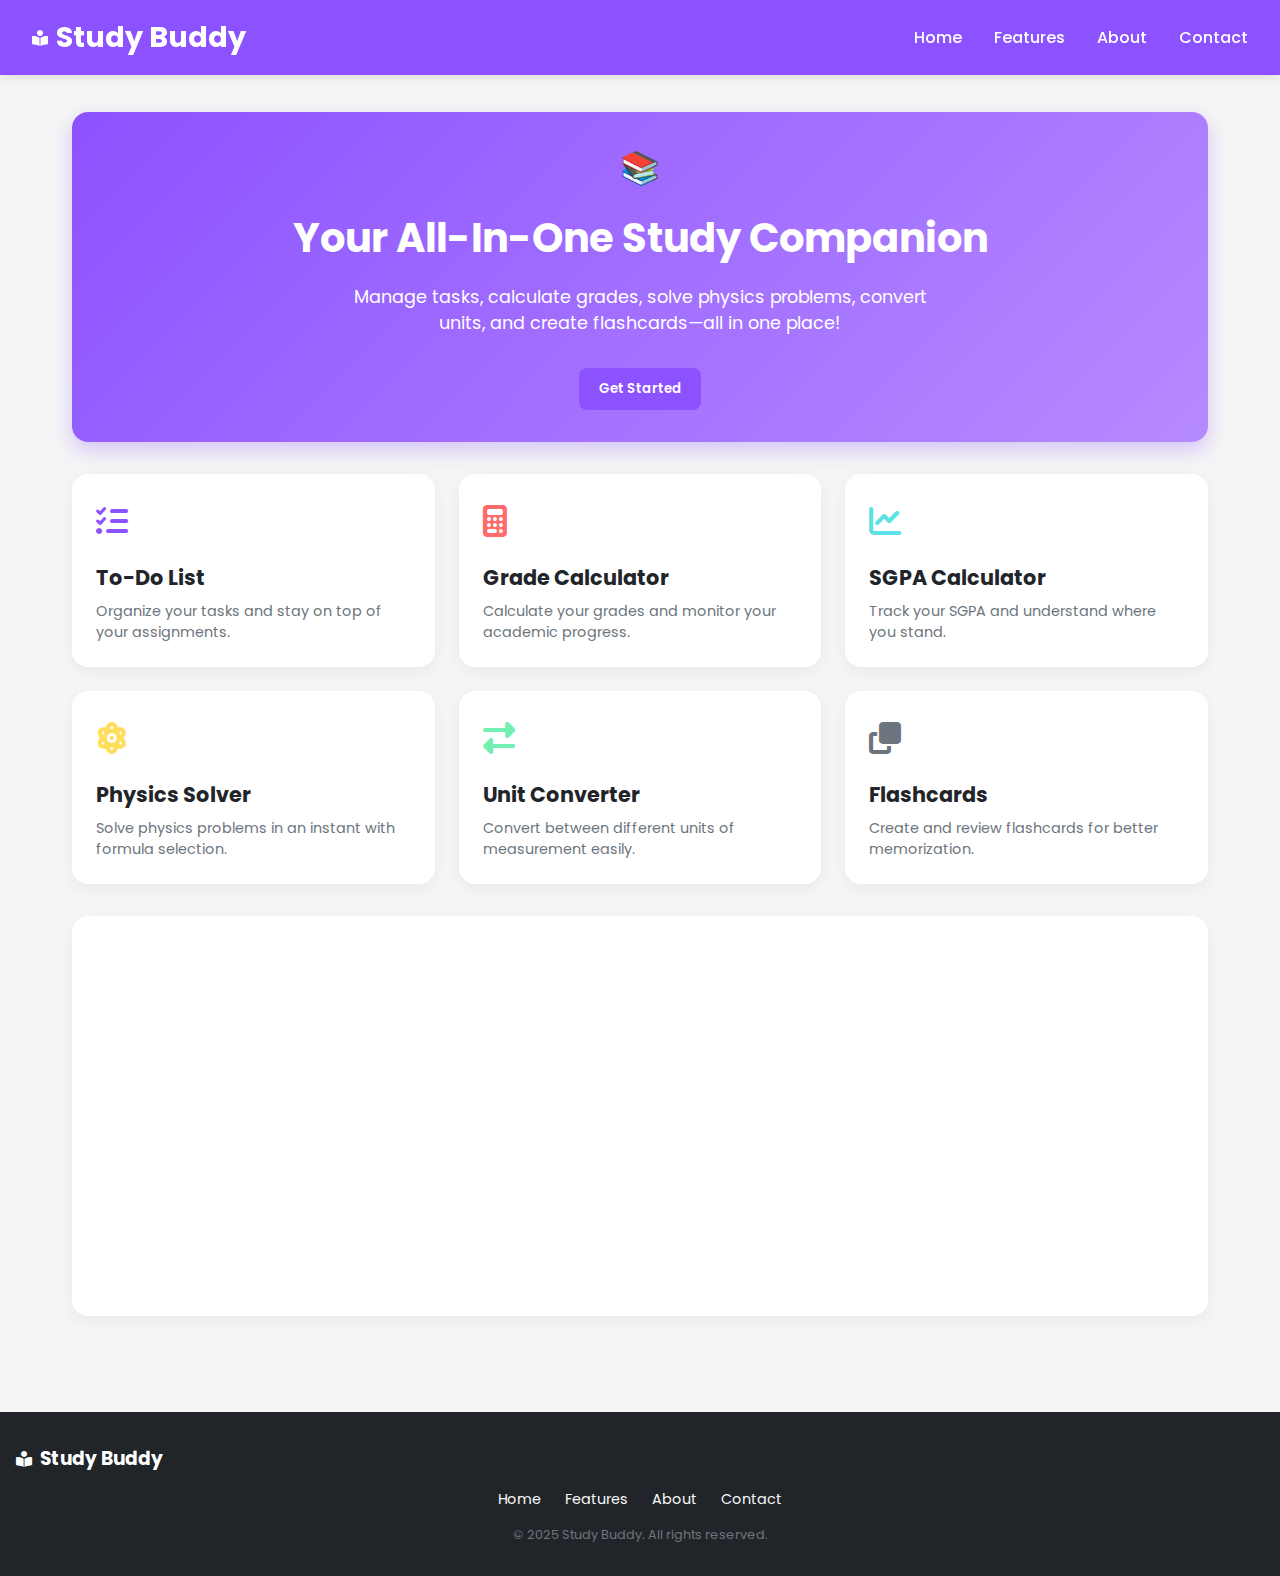
<file: index.html>
<!DOCTYPE html>
<html lang="en">
<head>
    <meta charset="UTF-8">
    <meta name="viewport" content="width=device-width, initial-scale=1.0">
    <title>Study Buddy</title>
    <link rel="stylesheet" href="https://cdnjs.cloudflare.com/ajax/libs/font-awesome/6.4.0/css/all.min.css">
    <style>
        @import url('https://fonts.googleapis.com/css2?family=Poppins:wght@300;400;500;600;700&display=swap');
        
        :root {
            --primary: #8C52FF;
            --secondary: #FF6B6B;
            --accent1: #5CE1E6;
            --accent2: #FFDE59;
            --accent3: #72EFB1;
            --dark: #212529;
            --light: #F8F9FA;
            --mid: #6C757D;
        }
        
        * {
            margin: 0;
            padding: 0;
            box-sizing: border-box;
            font-family: 'Poppins', sans-serif;
        }
        
        body {
            background-color: #f5f5f5;
            color: var(--dark);
            overflow-x: hidden;
        }
        
        header {
            background-color: var(--primary);
            padding: 1rem;
            position: fixed;
            width: 100%;
            top: 0;
            z-index: 1000;
            box-shadow: 0 2px 10px rgba(0, 0, 0, 0.1);
            display: flex;
            justify-content: space-between;
            align-items: center;
        }
        
        .logo {
            display: flex;
            align-items: center;
            gap: 0.5rem;
            color: white;
        }
        
        .logo h1 {
            font-size: 1.5rem;
            font-weight: 700;
        }
        
        nav {
            display: none;
        }
        
        .mobile-nav-toggle {
            background: none;
            border: none;
            color: white;
            font-size: 1.5rem;
            cursor: pointer;
        }
        
        .mobile-nav {
            position: fixed;
            top: 0;
            right: -300px;
            width: 300px;
            height: 100vh;
            background-color: var(--primary);
            transition: right 0.3s ease;
            z-index: 1001;
            padding: 2rem 1rem;
        }
        
        .mobile-nav.active {
            right: 0;
        }
        
        .close-nav {
            position: absolute;
            top: 1rem;
            right: 1rem;
            background: none;
            border: none;
            color: white;
            font-size: 1.5rem;
            cursor: pointer;
        }
        
        .mobile-nav-links {
            margin-top: 3rem;
            list-style-type: none;
        }
        
        .mobile-nav-links li {
            margin-bottom: 1rem;
        }
        
        .mobile-nav-links a {
            color: white;
            text-decoration: none;
            font-size: 1.2rem;
            display: flex;
            align-items: center;
            gap: 0.5rem;
            padding: 0.5rem 0;
            transition: transform 0.2s ease;
        }
        
        .mobile-nav-links a:hover {
            transform: translateX(5px);
        }
        
        .overlay {
            position: fixed;
            top: 0;
            left: 0;
            width: 100vw;
            height: 100vh;
            background-color: rgba(0, 0, 0, 0.5);
            z-index: 999;
            display: none;
        }
        
        .overlay.active {
            display: block;
        }
        
        main {
            margin-top: 5rem;
            padding: 1rem;
        }
        
        .hero {
            background: linear-gradient(135deg, var(--primary), #b68aff);
            border-radius: 1rem;
            padding: 2rem;
            color: white;
            text-align: center;
            margin-bottom: 2rem;
            box-shadow: 0 8px 20px rgba(140, 82, 255, 0.3);
        }
        
        .hero h2 {
            font-size: 2rem;
            margin-bottom: 1rem;
        }
        
        .hero p {
            font-size: 1.1rem;
            margin-bottom: 2rem;
            max-width: 600px;
            margin-left: auto;
            margin-right: auto;
        }
        
        .emoji {
            font-size: 2rem;
            margin-bottom: 1rem;
            display: inline-block;
            animation: float 3s ease-in-out infinite;
        }
        
        @keyframes float {
            0% { transform: translateY(0); }
            50% { transform: translateY(-10px); }
            100% { transform: translateY(0); }
        }
        
        .features {
            display: grid;
            grid-template-columns: 1fr;
            gap: 1.5rem;
            margin-bottom: 2rem;
        }
        
        .feature-card {
            background-color: white;
            border-radius: 1rem;
            padding: 1.5rem;
            box-shadow: 0 5px 15px rgba(0, 0, 0, 0.05);
            transition: transform 0.3s ease, box-shadow 0.3s ease;
            cursor: pointer;
        }
        
        .feature-card:hover {
            transform: translateY(-5px);
            box-shadow: 0 8px 25px rgba(0, 0, 0, 0.1);
        }
        
        .feature-card.active {
            border: 2px solid var(--primary);
        }
        
        .feature-icon {
            font-size: 2rem;
            margin-bottom: 1rem;
            display: inline-block;
            color: var(--primary);
        }
        
        .feature-card:nth-child(2) .feature-icon {
            color: var(--secondary);
        }
        
        .feature-card:nth-child(3) .feature-icon {
            color: var(--accent1);
        }
        
        .feature-card:nth-child(4) .feature-icon {
            color: var(--accent2);
        }
        
        .feature-card:nth-child(5) .feature-icon {
            color: var(--accent3);
        }
        
        .feature-card:nth-child(6) .feature-icon {
            color: var(--mid);
        }
        
        .feature-card h3 {
            font-size: 1.3rem;
            margin-bottom: 0.5rem;
        }
        
        .feature-card p {
            color: var(--mid);
            font-size: 0.9rem;
        }
        
        .content-area {
            background-color: white;
            border-radius: 1rem;
            padding: 1.5rem;
            box-shadow: 0 5px 15px rgba(0, 0, 0, 0.05);
            margin-bottom: 2rem;
            min-height: 400px;
        }
        
        .module {
            display: none;
        }
        
        .module.active {
            display: block;
            animation: fadeIn 0.5s ease;
        }
        
        @keyframes fadeIn {
            from { opacity: 0; transform: translateY(10px); }
            to { opacity: 1; transform: translateY(0); }
        }
        
        button {
            background-color: var(--primary);
            color: white;
            border: none;
            border-radius: 0.5rem;
            padding: 0.7rem 1.2rem;
            font-weight: 600;
            cursor: pointer;
            transition: all 0.3s ease;
        }
        
        button:hover {
            background-color: #7642e0;
            transform: translateY(-2px);
        }

        .submit-btn {
            background-color: var(--primary);
            color: white;
            border: none;
            border-radius: 0.5rem;
            padding: 0.7rem 1.2rem;
            font-weight: 600;
            cursor: pointer;
            transition: all 0.3s ease;
        }

        .submit-btn:hover {
            background-color: #7642e0;
            transform: translateY(-2px);
        }
        
        input[type="text"],
        input[type="number"],
        input[type="date"],
        select,
        textarea {
            width: 100%;
            padding: 0.8rem;
            border: 1px solid #ddd;
            border-radius: 0.5rem;
            margin-bottom: 1rem;
            font-size: 1rem;
        }
        
        input[type="text"]:focus,
        input[type="number"]:focus,
        input[type="date"]:focus,
        select:focus,
        textarea:focus {
            outline: none;
            border-color: var(--primary);
            box-shadow: 0 0 0 2px rgba(140, 82, 255, 0.2);
        }
        
        .form-group {
            margin-bottom: 1.5rem;
        }
        
        label {
            display: block;
            margin-bottom: 0.5rem;
            font-weight: 500;
        }
        
        .task-list {
            list-style-type: none;
        }
        
        .task-item {
            display: flex;
            align-items: center;
            padding: 1rem;
            border-bottom: 1px solid #eee;
        }
        
        .task-item:last-child {
            border-bottom: none;
        }
        
        .task-check {
            margin-right: 1rem;
            width: 20px;
            height: 20px;
            cursor: pointer;
        }
        
        .task-content {
            flex: 1;
        }
        
        .task-title {
            font-weight: 500;
            margin-bottom: 0.3rem;
        }
        
        .task-date {
            font-size: 0.8rem;
            color: var(--mid);
        }
        
        .task-item.completed .task-title {
            text-decoration: line-through;
            color: var(--mid);
        }
        
        .task-actions {
            display: flex;
            gap: 0.5rem;
        }
        
        .task-actions button {
            background: none;
            border: none;
            font-size: 1rem;
            padding: 0.3rem;
            cursor: pointer;
            color: var(--mid);
        }
        
        .task-actions .delete-btn:hover {
            color: var(--secondary);
        }
        
        .task-actions .edit-btn:hover {
            color: var(--primary);
        }
        
        .adding-form {
            background-color: #f9f9f9;
            padding: 1rem;
            border-radius: 0.5rem;
            margin-bottom: 1rem;
        }
        
        .grade-item {
            display: flex;
            gap: 1rem;
            margin-bottom: 1rem;
        }
        
        .grade-item input {
            flex: 1;
        }
        
        .physics-formula-container {
            display: flex;
            flex-direction: column;
            gap: 1rem;
        }
        
        .formula-inputs {
            display: grid;
            grid-template-columns: 1fr;
            gap: 1rem;
        }
        
        .converter-form {
            display: flex;
            flex-direction: column;
            gap: 1rem;
        }
        
        .unit-selectors {
            display: flex;
            gap: 1rem;
        }
        
        .unit-selectors select {
            flex: 1;
        }
        
        .flashcard {
            width: 100%;
            height: 200px;
            perspective: 1000px;
            margin-bottom: 1.5rem;
        }
        
        .flashcard-inner {
            position: relative;
            width: 100%;
            height: 100%;
            text-align: center;
            transition: transform 0.6s;
            transform-style: preserve-3d;
        }
        
        .flashcard.flipped .flashcard-inner {
            transform: rotateY(180deg);
        }
        
        .flashcard-front, .flashcard-back {
            position: absolute;
            width: 100%;
            height: 100%;
            -webkit-backface-visibility: hidden;
            backface-visibility: hidden;
            display: flex;
            align-items: center;
            justify-content: center;
            padding: 1.5rem;
            border-radius: 0.5rem;
        }
        
        .flashcard-front {
            background-color: var(--accent2);
            color: var(--dark);
        }
        
        .flashcard-back {
            background-color: var(--accent1);
            color: var(--dark);
            transform: rotateY(180deg);
        }
        
        .flashcard-content {
            font-size: 1.3rem;
            font-weight: 500;
            max-width: 100%;
            overflow-wrap: break-word;
        }
        
        .flashcards-controls {
            display: flex;
            justify-content: center;
            gap: 1rem;
            margin-top: 1rem;
        }
        
        .result-display {
            background-color: #f9f9f9;
            padding: 1.5rem;
            border-radius: 0.5rem;
            margin-top: 1.5rem;
            text-align: center;
        }
        
        .result-value {
            font-size: 2rem;
            font-weight: 700;
            color: var(--primary);
            margin: 0.5rem 0;
        }
        
        footer {
            text-align: center;
            padding: 2rem 1rem;
            background-color: var(--dark);
            color: var(--light);
            margin-top: 2rem;
        }
        
        .footer-links {
            display: flex;
            justify-content: center;
            gap: 1.5rem;
            margin: 1rem 0;
        }
        
        .footer-links a {
            color: var(--light);
            text-decoration: none;
            font-size: 0.9rem;
        }
        
        .footer-links a:hover {
            text-decoration: underline;
        }
        
        .copyright {
            font-size: 0.8rem;
            color: var(--mid);
        }
        
        .ripple {
            position: absolute;
            border-radius: 50%;
            background-color: rgba(255, 255, 255, 0.3);
            transform: scale(0);
            animation: ripple 0.6s linear;
            pointer-events: none;
        }
        
        @keyframes ripple {
            to {
                transform: scale(4);
                opacity: 0;
            }
        }
        
        .confetti {
            position: fixed;
            width: 10px;
            height: 10px;
            background-color: var(--primary);
            top: -10px;
            z-index: 9999;
            animation: confetti 3s ease-in-out;
        }
        
        @keyframes confetti {
            0% { transform: translateY(0) rotateZ(0); opacity: 1; }
            100% { transform: translateY(100vh) rotateZ(720deg); opacity: 0; }
        }
        
        .module-title {
            display: flex;
            align-items: center;
            gap: 0.5rem;
            margin-bottom: 1.5rem;
            position: relative;
        }
        
        .module-title::after {
            content: '';
            position: absolute;
            bottom: -5px;
            left: 0;
            width: 50px;
            height: 3px;
            background-color: var(--primary);
            border-radius: 5px;
        }
        
        .module-title .feature-icon {
            margin-bottom: 0;
        }
        
        .credit-item {
            display: flex;
            gap: 1rem;
            margin-bottom: 1rem;
        }
        
        .credit-item input {
            flex: 1;
        }
        
        @media screen and (min-width: 768px) {
            .logo h1 {
                font-size: 1.8rem;
            }
            
            .hero h2 {
                font-size: 2.5rem;
            }
            
            .features {
                grid-template-columns: repeat(2, 1fr);
            }
            
            .formula-inputs {
                grid-template-columns: repeat(2, 1fr);
            }
            
            .grade-item {
                display: grid;
                grid-template-columns: 2fr 1fr;
            }
            
            main {
                max-width: 1200px;
                margin-left: auto;
                margin-right: auto;
                padding: 2rem;
            }
        }
        
        @media screen and (min-width: 1024px) {
            header {
                padding: 1rem 2rem;
            }
            
            .mobile-nav-toggle {
                display: none;
            }
            
            nav {
                display: flex;
                gap: 2rem;
            }
            
            nav a {
                color: white;
                text-decoration: none;
                font-weight: 500;
                position: relative;
            }
            
            nav a::after {
                content: '';
                position: absolute;
                left: 0;
                bottom: -5px;
                width: 0;
                height: 2px;
                background-color: white;
                transition: width 0.3s ease;
            }
            
            nav a:hover::after {
                width: 100%;
            }
            
            .features {
                grid-template-columns: repeat(3, 1fr);
            }
        }
    </style>
</head>
<body>
    <header>
        <div class="logo">
            <i class="fas fa-book-reader"></i>
            <h1>Study Buddy</h1>
        </div>
        <nav>
            <a href="#">Home</a>
            <a href="#">Features</a>
            <a href="#">About</a>
            <a href="#">Contact</a>
        </nav>
        <button class="mobile-nav-toggle">
            <i class="fas fa-bars"></i>
        </button>
    </header>
    
    <div class="mobile-nav">
        <button class="close-nav">
            <i class="fas fa-times"></i>
        </button>
        <ul class="mobile-nav-links">
            <li><a href="#"><i class="fas fa-home"></i> Home</a></li>
            <li><a href="#"><i class="fas fa-list"></i> Features</a></li>
            <li><a href="#"><i class="fas fa-info-circle"></i> About</a></li>
            <li><a href="#"><i class="fas fa-envelope"></i> Contact</a></li>
        </ul>
    </div>
    
    <div class="overlay"></div>
    
    <main>
        <section class="hero">
            <div class="emoji">📚</div>
            <h2>Your All-In-One Study Companion</h2>
            <p>Manage tasks, calculate grades, solve physics problems, convert units, and create flashcards—all in one place!</p>
            <button id="get-started-btn">Get Started</button>
        </section>
        
        <section class="features">
            <div class="feature-card" data-module="todo">
                <div class="feature-icon">
                    <i class="fas fa-tasks"></i>
                </div>
                <h3>To-Do List</h3>
                <p>Organize your tasks and stay on top of your assignments.</p>
            </div>
            
            <div class="feature-card" data-module="grade-calculator">
                <div class="feature-icon">
                    <i class="fas fa-calculator"></i>
                </div>
                <h3>Grade Calculator</h3>
                <p>Calculate your grades and monitor your academic progress.</p>
            </div>
            
            <div class="feature-card" data-module="sgpa-calculator">
                <div class="feature-icon">
                    <i class="fas fa-chart-line"></i>
                </div>
                <h3>SGPA Calculator</h3>
                <p>Track your SGPA and understand where you stand.</p>
            </div>
            
            <div class="feature-card" data-module="physics-solver">
                <div class="feature-icon">
                    <i class="fas fa-atom"></i>
                </div>
                <h3>Physics Solver</h3>
                <p>Solve physics problems in an instant with formula selection.</p>
            </div>
            
            <div class="feature-card" data-module="unit-converter">
                <div class="feature-icon">
                    <i class="fas fa-exchange-alt"></i>
                </div>
                <h3>Unit Converter</h3>
                <p>Convert between different units of measurement easily.</p>
            </div>
            
            <div class="feature-card" data-module="flashcards">
                <div class="feature-icon">
                    <i class="fas fa-clone"></i>
                </div>
                <h3>Flashcards</h3>
                <p>Create and review flashcards for better memorization.</p>
            </div>
        </section>
        
        <section class="content-area">
            <!-- To Do List Module -->
            <div class="module" id="todo">
                <div class="module-title">
                    <div class="feature-icon">
                        <i class="fas fa-tasks"></i>
                    </div>
                    <h2>To-Do List</h2>
                </div>
                
                <div class="adding-form">
                    <div class="form-group">
                        <label for="task-title">Task Title</label>
                        <input type="text" id="task-title" placeholder="Enter task title...">
                    </div>
                    
                    <div class="form-group">
                        <label for="task-date">Due Date</label>
                        <input type="date" id="task-date" min="">
                    </div>
                    
                    <button id="add-task-btn">Add Task</button>
                </div>
                
                <ul class="task-list" id="task-list"></ul>
            </div>
            
            <!-- Grade Calculator Module -->
            <div class="module" id="grade-calculator">
                <div class="module-title">
                    <div class="feature-icon">
                        <i class="fas fa-calculator"></i>
                    </div>
                    <h2>Grade Calculator</h2>
                </div>
                
                <div id="grade-items">
                    <div class="grade-item">
                        <input type="text" class="subject-name" placeholder="Subject Name">
                        <input type="number" class="subject-grade" placeholder="Grade (0-100)" min="0" max="100" oninput="validateGradeInput(this)">
                    </div>
                </div>
                
                <button id="add-subject-btn">Add Subject</button>
                <button id="calculate-grade-btn">Calculate Percentage</button>
                
                <div class="result-display" id="grade-result" style="display: none;">
                    <h3>Your Percentage</h3>
                    <div class="result-value" id="average-grade">0</div>
                    <div id="grade-letter">Grade: -</div>
                </div>
            </div>
            
            <!-- SGPA Calculator Module -->
            <div class="module" id="sgpa-calculator">
                <div class="module-title">
                    <div class="feature-icon">
                        <i class="fas fa-chart-line"></i>
                    </div>
                    <h2>SGPA Calculator</h2>
                </div>

                <form id="sgpaForm">
                    <label for="numSubjects">Number of Subjects:</label>
                    <input type="number" id="numSubjects" name="numSubjects" min="1" required><br>
                    
                    <div id="subjectInputs"></div>
                    
                    <input type="submit" value="Calculate SGPA" class="submit-btn">
                    <div class="result-display" id="sgpa-result" style="display: none;">
                        <h3>Your SGPA</h3>
                        <div class="result-value" id="sgpa-value">0.00</div>
                    </div>
                </form>
            </div>


            
            <!-- Physics Solver Module -->
            <div class="module" id="physics-solver">
                <div class="module-title">
                    <div class="feature-icon">
                        <i class="fas fa-atom"></i>
                    </div>
                    <h2>Physics Solver</h2>
                </div>
                
                <div class="physics-formula-container">
                    <div class="form-group">
                        <label for="formula-select">Select Formula</label>
                        <select id="formula-select">
                            <option value="">Choose a formula</option>
                            <option value="velocity">v = u + at</option>
                            <option value="distance">s = ut + (1/2)at²</option>
                            <option value="velocity-squared">v² = u² + 2as</option>
                            <option value="force">F = ma</option>
                            <option value="kinetic-energy">KE = (1/2)mv²</option>
                            <option value="potential-energy">PE = mgh</option>
                            <option value="ohms-law">V = IR</option>
                            <option value="power">P = VI</option>
                        </select>
                    </div>
                    
                    <div id="formula-inputs" class="formula-inputs"></div>
                    
                    <button id="solve-physics-btn" style="display: none;">Solve</button>
                    
                    <div class="result-display" id="physics-result" style="display: none;">
                        <h3>Result</h3>
                        <div class="result-value" id="physics-answer">0</div>
                        <div id="physics-unit"></div>
                    </div>
                </div>
            </div>
            
            <!-- Unit Converter Module -->
            <div class="module" id="unit-converter">
                <div class="module-title">
                    <div class="feature-icon">
                        <i class="fas fa-exchange-alt"></i>
                    </div>
                    <h2>Unit Converter</h2>
                </div>
                
                <div class="converter-form">
                    <div class="form-group">
                        <label for="conversion-type">Conversion Type</label>
                        <select id="conversion-type">
                            <option value="">Select type</option>
                            <option value="length">Length</option>
                            <option value="mass">Mass</option>
                            <option value="temperature">Temperature</option>
                            <option value="time">Time</option>
                            <option value="volume">Volume</option>
                        </select>
                    </div>
                    
                    <div class="unit-selectors" style="display: none;">
                        <select id="from-unit"></select>
                        <select id="to-unit"></select>
                    </div>
                    
                    <div class="form-group" style="display: none;" id="value-input-group">
                        <label for="value-to-convert">Value to Convert</label>
                        <input type="number" id="value-to-convert" placeholder="Enter value..." step="any">
                        <small id="value-error" class="error-message" style="display: none;">Please enter a valid number</small>
                    </div>
                    
                    <button id="convert-btn" style="display: none;">Convert</button>
                    
                    <div class="result-display" id="conversion-result" style="display: none;">
                        <h3>Conversion Result</h3>
                        <div class="result-value" id="converted-value">0</div>
                        <div id="conversion-equation"></div>
                    </div>
                </div>
            </div>
            
            <!-- Flashcards Module -->
            <div class="module" id="flashcards">
                <div class="module-title">
                    <div class="feature-icon">
                        <i class="fas fa-clone"></i>
                    </div>
                    <h2>Flashcards</h2>
                </div>
                
                <div id="flashcards-container"></div>
                
                <div class="adding-form">
                    <div class="form-group">
                        <label for="flashcard-front">Front (Question)</label>
                        <textarea id="flashcard-front" rows="3" placeholder="Enter question..."></textarea>
                    </div>
                    
                    <div class="form-group">
                        <label for="flashcard-back">Back (Answer)</label>
                        <textarea id="flashcard-back" rows="3" placeholder="Enter answer..."></textarea>
                    </div>
                    
                    <button id="add-flashcard-btn">Create Flashcard</button>
                </div>
                
                <div class="flashcards-controls" style="display: none;">
                    <button id="prev-flashcard-btn">Previous</button>
                    <button id="flip-flashcard-btn">Flip</button>
                    <button id="next-flashcard-btn">Next</button>
                </div>
            </div>
        </section>
    </main>
    
    <footer>
        <div class="logo">
            <i class="fas fa-book-reader"></i>
            <h3>Study Buddy</h3>
        </div>
        <div class="footer-links">
            <a href="#">Home</a>
            <a href="#">Features</a>
            <a href="#">About</a>
            <a href="#">Contact</a>
        </div>
        <p class="copyright">© 2025 Study Buddy. All rights reserved.</p>
    </footer>
    
    <script>
        // Mobile Navigation Toggle
        const mobileNavToggle = document.querySelector('.mobile-nav-toggle');
        const closeNavBtn = document.querySelector('.close-nav');
        const mobileNav = document.querySelector('.mobile-nav');
        const overlay = document.querySelector('.overlay');
        
        mobileNavToggle.addEventListener('click', () => {
            mobileNav.classList.add('active');
            overlay.classList.add('active');
        });
        
        closeNavBtn.addEventListener('click', () => {
            mobileNav.classList.remove('active');
            overlay.classList.remove('active');
        });
        
        overlay.addEventListener('click', () => {
            mobileNav.classList.remove('active');
            overlay.classList.remove('active');
        });
        
        // Feature Card Selection
        const featureCards = document.querySelectorAll('.feature-card');
        const modules = document.querySelectorAll('.module');
        const getStartedBtn = document.getElementById('get-started-btn');
        
        // Show initial module when "Get Started" is clicked
        getStartedBtn.addEventListener('click', () => {
            modules[0].classList.add('active');
            featureCards[0].classList.add('active');
            document.querySelector('.content-area').scrollIntoView({ behavior: 'smooth' });
        });
        
        featureCards.forEach(card => {
            card.addEventListener('click', () => {
                const moduleId = card.getAttribute('data-module');
                
                // Remove active class from all cards and modules
                featureCards.forEach(c => c.classList.remove('active'));
                modules.forEach(m => m.classList.remove('active'));
                
                // Add active class to clicked card and corresponding module
                card.classList.add('active');
                document.getElementById(moduleId).classList.add('active');
                
                // Scroll to content area
                document.querySelector('.content-area').scrollIntoView({ behavior: 'smooth' });
                
                // Create confetti effect
                createConfetti();
            });
        });
        
        // Ripple Effect on Buttons
        document.addEventListener('click', function(e) {
            if (e.target.tagName === 'BUTTON') {
                const button = e.target;
                const ripple = document.createElement('span');
                ripple.classList.add('ripple');
                button.appendChild(ripple);
                
                const rect = button.getBoundingClientRect();
                const size = Math.max(rect.width, rect.height);
                const x = e.clientX - rect.left - size / 2;
                const y = e.clientY - rect.top - size / 2;
                
                ripple.style.width = ripple.style.height = `${size}px`;
                ripple.style.left = `${x}px`;
                ripple.style.top = `${y}px`;
                
                setTimeout(() => ripple.remove(), 600);
            }
        });
        
        // Confetti Effect
        function createConfetti() {
            const colors = ['#8C52FF', '#FF6B6B', '#5CE1E6', '#FFDE59', '#72EFB1'];
            
            for (let i = 0; i < 50; i++) {
                const confetti = document.createElement('div');
                confetti.classList.add('confetti');
                confetti.style.left = `${Math.random() * 100}vw`;
                confetti.style.backgroundColor = colors[Math.floor(Math.random() * colors.length)];
                confetti.style.width = `${Math.random() * 10 + 5}px`;
                confetti.style.height = `${Math.random() * 10 + 5}px`;
                confetti.style.animationDuration = `${Math.random() * 2 + 2}s`;
                
                document.body.appendChild(confetti);
                
                setTimeout(() => {
                    confetti.remove();
                }, 3000);
            }
        }
        
        // Set minimum date for task date input to today's date
        function setMinDate() {
            const today = new Date();
            let month = today.getMonth() + 1;
            let day = today.getDate();
            
            month = month < 10 ? '0' + month : month;
            day = day < 10 ? '0' + day : day;
            
            const formattedDate = today.getFullYear() + '-' + month + '-' + day;
            document.getElementById('task-date').min = formattedDate;
        }
        
        // Call this function when page loads
        setMinDate();
        
        // To-Do List Functionality
        const taskTitleInput = document.getElementById('task-title');
        const taskDateInput = document.getElementById('task-date');
        const addTaskBtn = document.getElementById('add-task-btn');
        const taskList = document.getElementById('task-list');
        
        // Initialize tasks from localStorage
        let tasks = JSON.parse(localStorage.getItem('studyBuddyTasks')) || [];
        
        // Display tasks
        function renderTasks() {
            taskList.innerHTML = '';
            
            tasks.forEach((task, index) => {
                const li = document.createElement('li');
                li.classList.add('task-item');
                if (task.completed) {
                    li.classList.add('completed');
                }
                
                li.innerHTML = `
                    <input type="checkbox" class="task-check" ${task.completed ? 'checked' : ''}>
                    <div class="task-content">
                        <div class="task-title">${task.title}</div>
                        <div class="task-date">${task.date ? new Date(task.date).toLocaleDateString() : 'No due date'}</div>
                    </div>
                    <div class="task-actions">
                        <button class="edit-btn"><i class="fas fa-edit"></i></button>
                        <button class="delete-btn"><i class="fas fa-trash"></i></button>
                    </div>
                `;
                
                // Event listeners for task actions
                const checkbox = li.querySelector('.task-check');
                checkbox.addEventListener('change', () => {
                    tasks[index].completed = checkbox.checked;
                    if (checkbox.checked) {
                        li.classList.add('completed');
                    } else {
                        li.classList.remove('completed');
                    }
                    saveTasks();
                });
                
                const deleteBtn = li.querySelector('.delete-btn');
                deleteBtn.addEventListener('click', () => {
                    tasks.splice(index, 1);
                    renderTasks();
                    saveTasks();
                });
                
                const editBtn = li.querySelector('.edit-btn');
                editBtn.addEventListener('click', () => {
                    taskTitleInput.value = task.title;
                    taskDateInput.value = task.date ? task.date : '';
                    tasks.splice(index, 1);
                    renderTasks();
                    saveTasks();
                });
                
                taskList.appendChild(li);
            });
        }
        
        // Save tasks to localStorage
        function saveTasks() {
            localStorage.setItem('studyBuddyTasks', JSON.stringify(tasks));
        }
        
        // Add task event
        addTaskBtn.addEventListener('click', () => {
            const title = taskTitleInput.value.trim();
            const date = taskDateInput.value;
            
            if (title) {
                tasks.push({
                    title,
                    date,
                    completed: false
                });
                
                taskTitleInput.value = '';
                taskDateInput.value = '';
                
                renderTasks();
                saveTasks();
            }
        });
        
        // Initialize task list
        renderTasks();
        
        // Function to validate grade input (0-100)
        function validateGradeInput(input) {
            // Remove any non-numeric characters
            input.value = input.value.replace(/[^0-9]/g, '');
            
            const value = parseInt(input.value);
            
            // Enforce min and max constraints
            if (value < 0) {
                input.value = 0;
            } else if (value > 100) {
                input.value = 100;
            }
        }
        
        // Grade Calculator Functionality
        const addSubjectBtn = document.getElementById('add-subject-btn');
        const calculateGradeBtn = document.getElementById('calculate-grade-btn');
        const gradeItems = document.getElementById('grade-items');
        const gradeResult = document.getElementById('grade-result');
        const averageGrade = document.getElementById('average-grade');
        const gradeLetter = document.getElementById('grade-letter');
        
        addSubjectBtn.addEventListener('click', () => {
            const gradeItem = document.createElement('div');
            gradeItem.classList.add('grade-item');
            gradeItem.innerHTML = `
                <input type="text" class="subject-name" placeholder="Subject Name">
                <input type="number" class="subject-grade" placeholder="Grade (0-100)" min="0" max="100" oninput="validateGradeInput(this)">
            `;
            gradeItems.appendChild(gradeItem);
        });
        
        calculateGradeBtn.addEventListener('click', () => {
            const grades = document.querySelectorAll('.subject-grade');
            let totalGrade = 0;
            let validGrades = 0;
            
            grades.forEach(grade => {
                if (grade.value && !isNaN(parseFloat(grade.value))) {
                    const value = parseFloat(grade.value);
                    if (value >= 0 && value <= 100) {
                        totalGrade += value;
                        validGrades++;
                    }
                }
            });
            
            if (validGrades > 0) {
                const percentage = totalGrade / validGrades;
                averageGrade.textContent = percentage.toFixed(2) + '%';
                
                let letter = '';
                if (percentage >= 90) letter = 'A';
                else if (percentage >= 80) letter = 'B';
                else if (percentage >= 70) letter = 'C';
                else if (percentage >= 60) letter = 'D';
                else letter = 'F';
                
                gradeLetter.textContent = `Grade: ${letter}`;
                gradeResult.style.display = 'block';
            }
        });
        
        // SGPA Calculator Functionality
        const sgpaForm = document.getElementById("sgpaForm");
        const numSubjectsInput = document.getElementById("numSubjects");
        const subjectInputsContainer = document.getElementById("subjectInputs");
        const sgpaResult = document.getElementById("sgpa-result");
        const sgpaValue = document.getElementById("sgpa-value");

        numSubjectsInput.addEventListener("change", function() {
            const numSubjects = parseInt(this.value);
            let subjectInputsHTML = '';

            for (let i = 1; i <= numSubjects; i++) {
                subjectInputsHTML += `
                    <label for="creditPoints_${i}">Credit ${i}:</label>
                    <input type="number" id="creditPoints_${i}" name="creditPoints_${i}" min="1" required>
                    <label for="gradeCharacter_${i}">Grade ${i}:</label>
                    <select id="gradeCharacter_${i}" name="gradeCharacter_${i}">
                        <option value="O">O</option>
                        <option value="A+">A+</option>
                        <option value="A">A</option>
                        <option value="B+">B+</option>
                        <option value="B">B</option>
                        <option value="C">C</option>
                        <option value="U">U</option>
                    </select><br>
                `;
            }

            subjectInputsContainer.innerHTML = subjectInputsHTML;
        });

        sgpaForm.addEventListener("submit", function(event) {
            event.preventDefault();
            const numSubjects = parseInt(numSubjectsInput.value);
            let totalGradePoints = 0;
            let totalCredits = 0;

            for (let i = 1; i <= numSubjects; i++) {
                const creditPoints = parseFloat(document.getElementById(`creditPoints_${i}`).value);
                const gradeCharacter = document.getElementById(`gradeCharacter_${i}`).value;
                const gradePoints = convertGradeToPoints(gradeCharacter);
                totalGradePoints += creditPoints * gradePoints;
                totalCredits += creditPoints;
            }

            const sgpa = totalGradePoints / totalCredits;
            sgpaValue.textContent = sgpa.toFixed(3);
            sgpaResult.style.display = 'block';
        });

        function convertGradeToPoints(grade) {
            switch(grade) {
                case 'O': return 10;
                case 'A+': return 9;
                case 'A': return 8;
                case 'B+': return 7;
                case 'B': return 6;
                case 'C': return 5;
                case 'U': return 0;
                default: return 0;
            }
        }

        
        // Physics Solver Functionality
        const formulaSelect = document.getElementById('formula-select');
        const formulaInputs = document.getElementById('formula-inputs');
        const solvePhysicsBtn = document.getElementById('solve-physics-btn');
        const physicsResult = document.getElementById('physics-result');
        const physicsAnswer = document.getElementById('physics-answer');
        const physicsUnit = document.getElementById('physics-unit');
        
        // Define formulas and their variables
        const formulas = {
            'velocity': {
                variables: [
                    { name: 'u', label: 'Initial velocity (u)', unit: 'm/s' },
                    { name: 'a', label: 'Acceleration (a)', unit: 'm/s²' },
                    { name: 't', label: 'Time (t)', unit: 's' }
                ],
                solve: (values) => {
                    return values.u + values.a * values.t;
                },
                unit: 'm/s',
                equation: 'v = u + at'
            },
            'distance': {
                variables: [
                    { name: 'u', label: 'Initial velocity (u)', unit: 'm/s' },
                    { name: 'a', label: 'Acceleration (a)', unit: 'm/s²' },
                    { name: 't', label: 'Time (t)', unit: 's' }
                ],
                solve: (values) => {
                    return values.u * values.t + 0.5 * values.a * Math.pow(values.t, 2);
                },
                unit: 'm',
                equation: 's = ut + (1/2)at²'
            },
            'velocity-squared': {
                variables: [
                    { name: 'u', label: 'Initial velocity (u)', unit: 'm/s' },
                    { name: 'a', label: 'Acceleration (a)', unit: 'm/s²' },
                    { name: 's', label: 'Distance (s)', unit: 'm' }
                ],
                solve: (values) => {
                    const result = Math.pow(values.u, 2) + 2 * values.a * values.s;
                    return result >= 0 ? Math.sqrt(result) : "Complex value";
                },
                unit: 'm/s',
                equation: 'v = √(u² + 2as)'
            },
            'force': {
                variables: [
                    { name: 'm', label: 'Mass (m)', unit: 'kg' },
                    { name: 'a', label: 'Acceleration (a)', unit: 'm/s²' }
                ],
                solve: (values) => {
                    return values.m * values.a;
                },
                unit: 'N',
                equation: 'F = ma'
            },
            'kinetic-energy': {
                variables: [
                    { name: 'm', label: 'Mass (m)', unit: 'kg' },
                    { name: 'v', label: 'Velocity (v)', unit: 'm/s' }
                ],
                solve: (values) => {
                    return 0.5 * values.m * Math.pow(values.v, 2);
                },
                unit: 'J',
                equation: 'KE = (1/2)mv²'
            },
            'potential-energy': {
                variables: [
                    { name: 'm', label: 'Mass (m)', unit: 'kg' },
                    { name: 'g', label: 'Gravity (g)', unit: 'm/s²', default: 9.8 },
                    { name: 'h', label: 'Height (h)', unit: 'm' }
                ],
                solve: (values) => {
                    return values.m * values.g * values.h;
                },
                unit: 'J',
                equation: 'PE = mgh'
            },
            'ohms-law': {
                variables: [
                    { name: 'i', label: 'Current (I)', unit: 'A' },
                    { name: 'r', label: 'Resistance (R)', unit: 'Ω' }
                ],
                solve: (values) => {
                    return values.i * values.r;
                },
                unit: 'V',
                equation: 'V = IR'
            },
            'power': {
                variables: [
                    { name: 'v', label: 'Voltage (V)', unit: 'V' },
                    { name: 'i', label: 'Current (I)', unit: 'A' }
                ],
                solve: (values) => {
                    return values.v * values.i;
                },
                unit: 'W',
                equation: 'P = VI'
            }
        };
        
        formulaSelect.addEventListener('change', () => {
            const selectedFormula = formulaSelect.value;
            formulaInputs.innerHTML = '';
            
            if (selectedFormula && formulas[selectedFormula]) {
                const formula = formulas[selectedFormula];
                
                formula.variables.forEach(variable => {
                    const inputGroup = document.createElement('div');
                    inputGroup.classList.add('form-group');
                    
                    inputGroup.innerHTML = `
                        <label for="${variable.name}">${variable.label}</label>
                        <input type="number" id="${variable.name}" step="any" placeholder="Enter value..." ${variable.default ? `value="${variable.default}"` : ''}>
                        <small>${variable.unit}</small>
                    `;
                    
                    formulaInputs.appendChild(inputGroup);
                });
                
                solvePhysicsBtn.style.display = 'block';
            } else {
                solvePhysicsBtn.style.display = 'none';
            }
            
            physicsResult.style.display = 'none';
        });
        
        solvePhysicsBtn.addEventListener('click', () => {
            const selectedFormula = formulaSelect.value;
            
            if (selectedFormula && formulas[selectedFormula]) {
                const formula = formulas[selectedFormula];
                const values = {};
                
                // Get input values
                let allInputsFilled = true;
                formula.variables.forEach(variable => {
                    const input = document.getElementById(variable.name);
                    if (input.value) {
                        values[variable.name] = parseFloat(input.value);
                    } else {
                        allInputsFilled = false;
                    }
                });
                
                if (allInputsFilled) {
                    const result = formula.solve(values);
                    physicsAnswer.textContent = result.toFixed(2);
                    physicsUnit.textContent = formula.unit;
                    physicsResult.style.display = 'block';
                }
            }
        });
        
        // Unit Converter Functionality
        const conversionType = document.getElementById('conversion-type');
        const fromUnit = document.getElementById('from-unit');
        const toUnit = document.getElementById('to-unit');
        const valueInput = document.getElementById('value-to-convert');
        const valueInputGroup = document.getElementById('value-input-group');
        const convertBtn = document.getElementById('convert-btn');
        const conversionResult = document.getElementById('conversion-result');
        const convertedValue = document.getElementById('converted-value');
        const conversionEquation = document.getElementById('conversion-equation');
        const unitSelectors = document.querySelector('.unit-selectors');
        
        // Define conversion units
        const conversions = {
            'length': {
                units: ['meter', 'centimeter', 'kilometer', 'inch', 'foot', 'yard', 'mile'],
                convertTo: (value, from, to) => {
                    // Convert to meters first
                    let meters;
                    switch(from) {
                        case 'meter': meters = value; break;
                        case 'centimeter': meters = value / 100; break;
                        case 'kilometer': meters = value * 1000; break;
                        case 'inch': meters = value * 0.0254; break;
                        case 'foot': meters = value * 0.3048; break;
                        case 'yard': meters = value * 0.9144; break;
                        case 'mile': meters = value * 1609.34; break;
                    }
                    
                    // Convert from meters to target unit
                    switch(to) {
                        case 'meter': return meters;
                        case 'centimeter': return meters * 100;
                        case 'kilometer': return meters / 1000;
                        case 'inch': return meters / 0.0254;
                        case 'foot': return meters / 0.3048;
                        case 'yard': return meters / 0.9144;
                        case 'mile': return meters / 1609.34;
                    }
                }
            },
            'mass': {
                units: ['kilogram', 'gram', 'milligram', 'pound', 'ounce', 'ton'],
                convertTo: (value, from, to) => {
                    // Convert to grams first
                    let grams;
                    switch(from) {
                        case 'kilogram': grams = value * 1000; break;
                        case 'gram': grams = value; break;
                        case 'milligram': grams = value / 1000; break;
                        case 'pound': grams = value * 453.592; break;
                        case 'ounce': grams = value * 28.3495; break;
                        case 'ton': grams = value * 1000000; break;
                    }
                    
                    // Convert from grams to target unit
                    switch(to) {
                        case 'kilogram': return grams / 1000;
                        case 'gram': return grams;
                        case 'milligram': return grams * 1000;
                        case 'pound': return grams / 453.592;
                        case 'ounce': return grams / 28.3495;
                        case 'ton': return grams / 1000000;
                    }
                }
            },
            'temperature': {
                units: ['celsius', 'fahrenheit', 'kelvin'],
                convertTo: (value, from, to) => {
                    // Convert to celsius first
                    let celsius;
                    switch(from) {
                        case 'celsius': celsius = value; break;
                        case 'fahrenheit': celsius = (value - 32) * (5/9); break;
                        case 'kelvin': celsius = value - 273.15; break;
                    }
                    
                    // Convert from celsius to target unit
                    switch(to) {
                        case 'celsius': return celsius;
                        case 'fahrenheit': return celsius * (9/5) + 32;
                        case 'kelvin': return celsius + 273.15;
                    }
                }
            },
            'time': {
                units: ['second', 'minute', 'hour', 'day', 'week', 'month', 'year'],
                convertTo: (value, from, to) => {
                    // Convert to seconds first
                    let seconds;
                    switch(from) {
                        case 'second': seconds = value; break;
                        case 'minute': seconds = value * 60; break;
                        case 'hour': seconds = value * 3600; break;
                        case 'day': seconds = value * 86400; break;
                        case 'week': seconds = value * 604800; break;
                        case 'month': seconds = value * 2592000; break;
                        case 'year': seconds = value * 31536000; break;
                    }
                    
                    // Convert from seconds to target unit
                    switch(to) {
                        case 'second': return seconds;
                        case 'minute': return seconds / 60;
                        case 'hour': return seconds / 3600;
                        case 'day': return seconds / 86400;
                        case 'week': return seconds / 604800;
                        case 'month': return seconds / 2592000;
                        case 'year': return seconds / 31536000;
                    }
                }
            },
            'volume': {
                units: ['liter', 'milliliter', 'cubic_meter', 'gallon', 'quart', 'pint', 'cup'],
                convertTo: (value, from, to) => {
                    // Convert to milliliters first
                    let ml;
                    switch(from) {
                        case 'liter': ml = value * 1000; break;
                        case 'milliliter': ml = value; break;
                        case 'cubic_meter': ml = value * 1000000; break;
                        case 'gallon': ml = value * 3785.41; break;
                        case 'quart': ml = value * 946.353; break;
                        case 'pint': ml = value * 473.176; break;
                        case 'cup': ml = value * 236.588; break;
                    }
                    
                    // Convert from milliliters to target unit
                    switch(to) {
                        case 'liter': return ml / 1000;
                        case 'milliliter': return ml;
                        case 'cubic_meter': return ml / 1000000;
                        case 'gallon': return ml / 3785.41;
                        case 'quart': return ml / 946.353;
                        case 'pint': return ml / 473.176;
                        case 'cup': return ml / 236.588;
                    }
                }
            }
        };
        
        conversionType.addEventListener('change', () => {
            const selectedType = conversionType.value;
            fromUnit.innerHTML = '';
            toUnit.innerHTML = '';
            
            if (selectedType && conversions[selectedType]) {
                const units = conversions[selectedType].units;
                
                units.forEach(unit => {
                    fromUnit.innerHTML += `<option value="${unit}">${unit.charAt(0).toUpperCase() + unit.slice(1)}</option>`;
                    toUnit.innerHTML += `<option value="${unit}">${unit.charAt(0).toUpperCase() + unit.slice(1)}</option>`;
                });
                
                // Set different default values
                if (units.length > 1) {
                    toUnit.value = units[1];
                }
                
                unitSelectors.style.display = 'flex';
                valueInputGroup.style.display = 'block';
                convertBtn.style.display = 'block';
            } else {
                unitSelectors.style.display = 'none';
                valueInputGroup.style.display = 'none';
                convertBtn.style.display = 'none';
            }
            
            conversionResult.style.display = 'none';
        });
        
        convertBtn.addEventListener('click', () => {
            const type = conversionType.value;
            const from = fromUnit.value;
            const to = toUnit.value;
            const value = parseFloat(valueInput.value);
            
            if (type && from && to && !isNaN(value)) {
                const result = conversions[type].convertTo(value, from, to);
                convertedValue.textContent = result.toFixed(4);
                conversionEquation.textContent = `${value} ${from} = ${result.toFixed(4)} ${to}`;
                conversionResult.style.display = 'block';
            }
        });
        
        // Flashcards Functionality
        const flashcardsContainer = document.getElementById('flashcards-container');
        const flashcardFront = document.getElementById('flashcard-front');
        const flashcardBack = document.getElementById('flashcard-back');
        const addFlashcardBtn = document.getElementById('add-flashcard-btn');
        const prevFlashcardBtn = document.getElementById('prev-flashcard-btn');
        const flipFlashcardBtn = document.getElementById('flip-flashcard-btn');
        const nextFlashcardBtn = document.getElementById('next-flashcard-btn');
        const flashcardsControls = document.querySelector('.flashcards-controls');
        
        // Initialize flashcards from localStorage
        let flashcards = JSON.parse(localStorage.getItem('studyBuddyFlashcards')) || [];
        let currentFlashcardIndex = 0;
        
        // Display flashcards
        function renderFlashcards() {
            flashcardsContainer.innerHTML = '';
            
            if (flashcards.length > 0) {
                const flashcard = document.createElement('div');
                flashcard.classList.add('flashcard');
                flashcard.innerHTML = `
                    <div class="flashcard-inner">
                        <div class="flashcard-front">
                            <div class="flashcard-content">${flashcards[currentFlashcardIndex].front}</div>
                        </div>
                        <div class="flashcard-back">
                            <div class="flashcard-content">${flashcards[currentFlashcardIndex].back}</div>
                        </div>
                    </div>
                `;
                
                flashcardsContainer.appendChild(flashcard);
                flashcardsControls.style.display = 'flex';
                
                // Add click event to flip the card
                flashcard.addEventListener('click', () => {
                    flashcard.classList.toggle('flipped');
                });
            } else {
                flashcardsControls.style.display = 'none';
            }
        }
        
        // Save flashcards to localStorage
        function saveFlashcards() {
            localStorage.setItem('studyBuddyFlashcards', JSON.stringify(flashcards));
        }
        
        // Add flashcard event
        addFlashcardBtn.addEventListener('click', () => {
            const front = flashcardFront.value.trim();
            const back = flashcardBack.value.trim();
            
            if (front && back) {
                flashcards.push({ front, back });
                
                flashcardFront.value = '';
                flashcardBack.value = '';
                
                currentFlashcardIndex = flashcards.length - 1;
                renderFlashcards();
                saveFlashcards();
            }
        });
        
        // Navigation and flip controls
        prevFlashcardBtn.addEventListener('click', () => {
            if (flashcards.length > 0) {
                currentFlashcardIndex = (currentFlashcardIndex - 1 + flashcards.length) % flashcards.length;
                renderFlashcards();
            }
        });
        
        nextFlashcardBtn.addEventListener('click', () => {
            if (flashcards.length > 0) {
                currentFlashcardIndex = (currentFlashcardIndex + 1) % flashcards.length;
                renderFlashcards();
            }
        });
        
        flipFlashcardBtn.addEventListener('click', () => {
            const flashcard = document.querySelector('.flashcard');
            if (flashcard) {
                flashcard.classList.toggle('flipped');
            }
        });
        
        // Initialize flashcards
        renderFlashcards();
    </script>
</body>
</html>
</file>
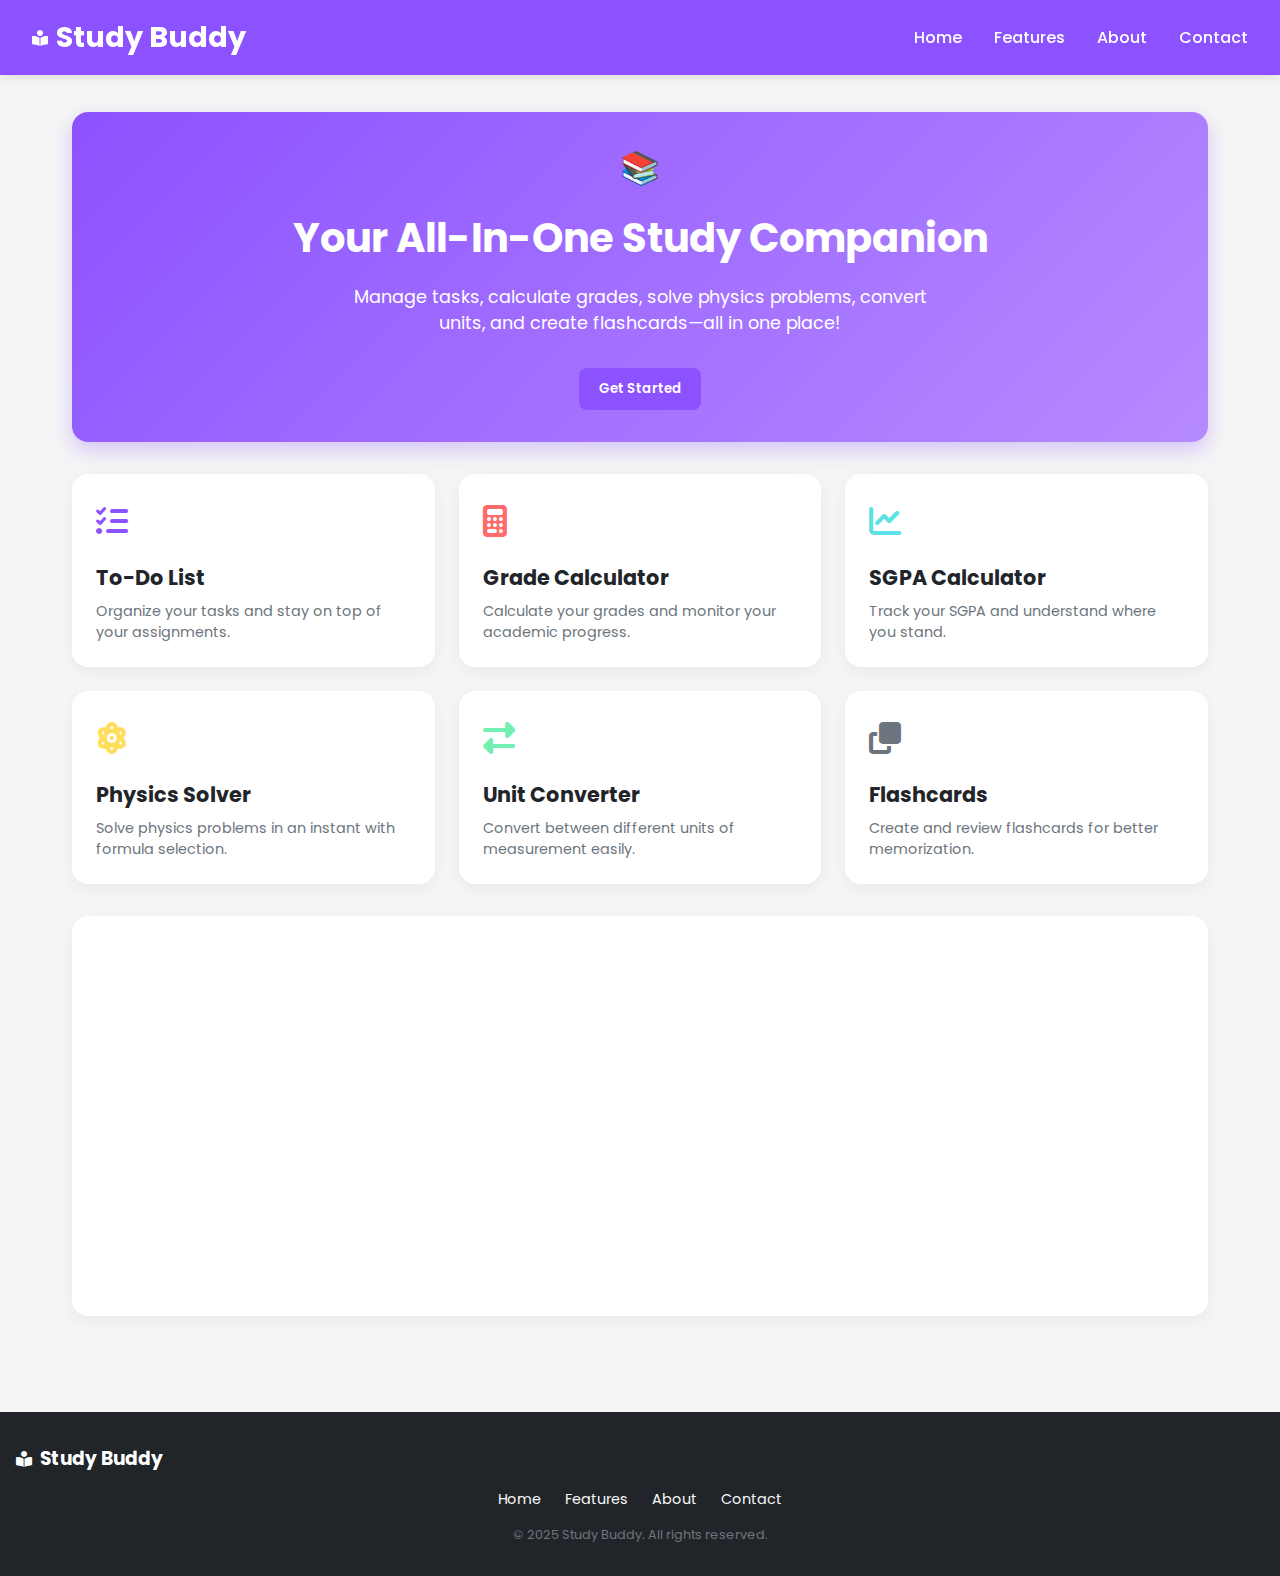
<file: public/index.html>
<!DOCTYPE html>
<html lang="en">
<head>
    <meta charset="UTF-8">
    <meta name="viewport" content="width=device-width, initial-scale=1.0">
    <title>Study Buddy</title>
    <link rel="stylesheet" href="https://cdnjs.cloudflare.com/ajax/libs/font-awesome/6.4.0/css/all.min.css">
    <style>
        @import url('https://fonts.googleapis.com/css2?family=Poppins:wght@300;400;500;600;700&display=swap');
        
        :root {
            --primary: #8C52FF;
            --secondary: #FF6B6B;
            --accent1: #5CE1E6;
            --accent2: #FFDE59;
            --accent3: #72EFB1;
            --dark: #212529;
            --light: #F8F9FA;
            --mid: #6C757D;
        }
        
        * {
            margin: 0;
            padding: 0;
            box-sizing: border-box;
            font-family: 'Poppins', sans-serif;
        }
        
        body {
            background-color: #f5f5f5;
            color: var(--dark);
            overflow-x: hidden;
        }
        
        header {
            background-color: var(--primary);
            padding: 1rem;
            position: fixed;
            width: 100%;
            top: 0;
            z-index: 1000;
            box-shadow: 0 2px 10px rgba(0, 0, 0, 0.1);
            display: flex;
            justify-content: space-between;
            align-items: center;
        }
        
        .logo {
            display: flex;
            align-items: center;
            gap: 0.5rem;
            color: white;
        }
        
        .logo h1 {
            font-size: 1.5rem;
            font-weight: 700;
        }
        
        nav {
            display: none;
        }
        
        .mobile-nav-toggle {
            background: none;
            border: none;
            color: white;
            font-size: 1.5rem;
            cursor: pointer;
        }
        
        .mobile-nav {
            position: fixed;
            top: 0;
            right: -300px;
            width: 300px;
            height: 100vh;
            background-color: var(--primary);
            transition: right 0.3s ease;
            z-index: 1001;
            padding: 2rem 1rem;
        }
        
        .mobile-nav.active {
            right: 0;
        }
        
        .close-nav {
            position: absolute;
            top: 1rem;
            right: 1rem;
            background: none;
            border: none;
            color: white;
            font-size: 1.5rem;
            cursor: pointer;
        }
        
        .mobile-nav-links {
            margin-top: 3rem;
            list-style-type: none;
        }
        
        .mobile-nav-links li {
            margin-bottom: 1rem;
        }
        
        .mobile-nav-links a {
            color: white;
            text-decoration: none;
            font-size: 1.2rem;
            display: flex;
            align-items: center;
            gap: 0.5rem;
            padding: 0.5rem 0;
            transition: transform 0.2s ease;
        }
        
        .mobile-nav-links a:hover {
            transform: translateX(5px);
        }
        
        .overlay {
            position: fixed;
            top: 0;
            left: 0;
            width: 100vw;
            height: 100vh;
            background-color: rgba(0, 0, 0, 0.5);
            z-index: 999;
            display: none;
        }
        
        .overlay.active {
            display: block;
        }
        
        main {
            margin-top: 5rem;
            padding: 1rem;
        }
        
        .hero {
            background: linear-gradient(135deg, var(--primary), #b68aff);
            border-radius: 1rem;
            padding: 2rem;
            color: white;
            text-align: center;
            margin-bottom: 2rem;
            box-shadow: 0 8px 20px rgba(140, 82, 255, 0.3);
        }
        
        .hero h2 {
            font-size: 2rem;
            margin-bottom: 1rem;
        }
        
        .hero p {
            font-size: 1.1rem;
            margin-bottom: 2rem;
            max-width: 600px;
            margin-left: auto;
            margin-right: auto;
        }
        
        .emoji {
            font-size: 2rem;
            margin-bottom: 1rem;
            display: inline-block;
            animation: float 3s ease-in-out infinite;
        }
        
        @keyframes float {
            0% { transform: translateY(0); }
            50% { transform: translateY(-10px); }
            100% { transform: translateY(0); }
        }
        
        .features {
            display: grid;
            grid-template-columns: 1fr;
            gap: 1.5rem;
            margin-bottom: 2rem;
        }
        
        .feature-card {
            background-color: white;
            border-radius: 1rem;
            padding: 1.5rem;
            box-shadow: 0 5px 15px rgba(0, 0, 0, 0.05);
            transition: transform 0.3s ease, box-shadow 0.3s ease;
            cursor: pointer;
        }
        
        .feature-card:hover {
            transform: translateY(-5px);
            box-shadow: 0 8px 25px rgba(0, 0, 0, 0.1);
        }
        
        .feature-card.active {
            border: 2px solid var(--primary);
        }
        
        .feature-icon {
            font-size: 2rem;
            margin-bottom: 1rem;
            display: inline-block;
            color: var(--primary);
        }
        
        .feature-card:nth-child(2) .feature-icon {
            color: var(--secondary);
        }
        
        .feature-card:nth-child(3) .feature-icon {
            color: var(--accent1);
        }
        
        .feature-card:nth-child(4) .feature-icon {
            color: var(--accent2);
        }
        
        .feature-card:nth-child(5) .feature-icon {
            color: var(--accent3);
        }
        
        .feature-card:nth-child(6) .feature-icon {
            color: var(--mid);
        }
        
        .feature-card h3 {
            font-size: 1.3rem;
            margin-bottom: 0.5rem;
        }
        
        .feature-card p {
            color: var(--mid);
            font-size: 0.9rem;
        }
        
        .content-area {
            background-color: white;
            border-radius: 1rem;
            padding: 1.5rem;
            box-shadow: 0 5px 15px rgba(0, 0, 0, 0.05);
            margin-bottom: 2rem;
            min-height: 400px;
        }
        
        .module {
            display: none;
        }
        
        .module.active {
            display: block;
            animation: fadeIn 0.5s ease;
        }
        
        @keyframes fadeIn {
            from { opacity: 0; transform: translateY(10px); }
            to { opacity: 1; transform: translateY(0); }
        }
        
        button {
            background-color: var(--primary);
            color: white;
            border: none;
            border-radius: 0.5rem;
            padding: 0.7rem 1.2rem;
            font-weight: 600;
            cursor: pointer;
            transition: all 0.3s ease;
        }
        
        button:hover {
            background-color: #7642e0;
            transform: translateY(-2px);
        }
        
        input[type="text"],
        input[type="number"],
        input[type="date"],
        select,
        textarea {
            width: 100%;
            padding: 0.8rem;
            border: 1px solid #ddd;
            border-radius: 0.5rem;
            margin-bottom: 1rem;
            font-size: 1rem;
        }
        
        input[type="text"]:focus,
        input[type="number"]:focus,
        input[type="date"]:focus,
        select:focus,
        textarea:focus {
            outline: none;
            border-color: var(--primary);
            box-shadow: 0 0 0 2px rgba(140, 82, 255, 0.2);
        }
        
        .form-group {
            margin-bottom: 1.5rem;
        }
        
        label {
            display: block;
            margin-bottom: 0.5rem;
            font-weight: 500;
        }
        
        .task-list {
            list-style-type: none;
        }
        
        .task-item {
            display: flex;
            align-items: center;
            padding: 1rem;
            border-bottom: 1px solid #eee;
        }
        
        .task-item:last-child {
            border-bottom: none;
        }
        
        .task-check {
            margin-right: 1rem;
            width: 20px;
            height: 20px;
            cursor: pointer;
        }
        
        .task-content {
            flex: 1;
        }
        
        .task-title {
            font-weight: 500;
            margin-bottom: 0.3rem;
        }
        
        .task-date {
            font-size: 0.8rem;
            color: var(--mid);
        }
        
        .task-item.completed .task-title {
            text-decoration: line-through;
            color: var(--mid);
        }
        
        .task-actions {
            display: flex;
            gap: 0.5rem;
        }
        
        .task-actions button {
            background: none;
            border: none;
            font-size: 1rem;
            padding: 0.3rem;
            cursor: pointer;
            color: var(--mid);
        }
        
        .task-actions .delete-btn:hover {
            color: var(--secondary);
        }
        
        .task-actions .edit-btn:hover {
            color: var(--primary);
        }
        
        .adding-form {
            background-color: #f9f9f9;
            padding: 1rem;
            border-radius: 0.5rem;
            margin-bottom: 1rem;
        }
        
        .grade-item {
            display: flex;
            gap: 1rem;
            margin-bottom: 1rem;
        }
        
        .grade-item input {
            flex: 1;
        }
        
        .physics-formula-container {
            display: flex;
            flex-direction: column;
            gap: 1rem;
        }
        
        .formula-inputs {
            display: grid;
            grid-template-columns: 1fr;
            gap: 1rem;
        }
        
        .converter-form {
            display: flex;
            flex-direction: column;
            gap: 1rem;
        }
        
        .unit-selectors {
            display: flex;
            gap: 1rem;
        }
        
        .unit-selectors select {
            flex: 1;
        }
        
        .flashcard {
            width: 100%;
            height: 200px;
            perspective: 1000px;
            margin-bottom: 1.5rem;
        }
        
        .flashcard-inner {
            position: relative;
            width: 100%;
            height: 100%;
            text-align: center;
            transition: transform 0.6s;
            transform-style: preserve-3d;
        }
        
        .flashcard.flipped .flashcard-inner {
            transform: rotateY(180deg);
        }
        
        .flashcard-front, .flashcard-back {
            position: absolute;
            width: 100%;
            height: 100%;
            -webkit-backface-visibility: hidden;
            backface-visibility: hidden;
            display: flex;
            align-items: center;
            justify-content: center;
            padding: 1.5rem;
            border-radius: 0.5rem;
        }
        
        .flashcard-front {
            background-color: var(--accent2);
            color: var(--dark);
        }
        
        .flashcard-back {
            background-color: var(--accent1);
            color: var(--dark);
            transform: rotateY(180deg);
        }
        
        .flashcard-content {
            font-size: 1.3rem;
            font-weight: 500;
            max-width: 100%;
            overflow-wrap: break-word;
        }
        
        .flashcards-controls {
            display: flex;
            justify-content: center;
            gap: 1rem;
            margin-top: 1rem;
        }
        
        .result-display {
            background-color: #f9f9f9;
            padding: 1.5rem;
            border-radius: 0.5rem;
            margin-top: 1.5rem;
            text-align: center;
        }
        
        .result-value {
            font-size: 2rem;
            font-weight: 700;
            color: var(--primary);
            margin: 0.5rem 0;
        }
        
        footer {
            text-align: center;
            padding: 2rem 1rem;
            background-color: var(--dark);
            color: var(--light);
            margin-top: 2rem;
        }
        
        .footer-links {
            display: flex;
            justify-content: center;
            gap: 1.5rem;
            margin: 1rem 0;
        }
        
        .footer-links a {
            color: var(--light);
            text-decoration: none;
            font-size: 0.9rem;
        }
        
        .footer-links a:hover {
            text-decoration: underline;
        }
        
        .copyright {
            font-size: 0.8rem;
            color: var(--mid);
        }
        
        .ripple {
            position: absolute;
            border-radius: 50%;
            background-color: rgba(255, 255, 255, 0.3);
            transform: scale(0);
            animation: ripple 0.6s linear;
            pointer-events: none;
        }
        
        @keyframes ripple {
            to {
                transform: scale(4);
                opacity: 0;
            }
        }
        
        .confetti {
            position: fixed;
            width: 10px;
            height: 10px;
            background-color: var(--primary);
            top: -10px;
            z-index: 9999;
            animation: confetti 3s ease-in-out;
        }
        
        @keyframes confetti {
            0% { transform: translateY(0) rotateZ(0); opacity: 1; }
            100% { transform: translateY(100vh) rotateZ(720deg); opacity: 0; }
        }
        
        .module-title {
            display: flex;
            align-items: center;
            gap: 0.5rem;
            margin-bottom: 1.5rem;
            position: relative;
        }
        
        .module-title::after {
            content: '';
            position: absolute;
            bottom: -5px;
            left: 0;
            width: 50px;
            height: 3px;
            background-color: var(--primary);
            border-radius: 5px;
        }
        
        .module-title .feature-icon {
            margin-bottom: 0;
        }
        
        .credit-item {
            display: flex;
            gap: 1rem;
            margin-bottom: 1rem;
        }
        
        .credit-item input {
            flex: 1;
        }
        
        @media screen and (min-width: 768px) {
            .logo h1 {
                font-size: 1.8rem;
            }
            
            .hero h2 {
                font-size: 2.5rem;
            }
            
            .features {
                grid-template-columns: repeat(2, 1fr);
            }
            
            .formula-inputs {
                grid-template-columns: repeat(2, 1fr);
            }
            
            .grade-item {
                display: grid;
                grid-template-columns: 2fr 1fr;
            }
            
            main {
                max-width: 1200px;
                margin-left: auto;
                margin-right: auto;
                padding: 2rem;
            }
        }
        
        @media screen and (min-width: 1024px) {
            header {
                padding: 1rem 2rem;
            }
            
            .mobile-nav-toggle {
                display: none;
            }
            
            nav {
                display: flex;
                gap: 2rem;
            }
            
            nav a {
                color: white;
                text-decoration: none;
                font-weight: 500;
                position: relative;
            }
            
            nav a::after {
                content: '';
                position: absolute;
                left: 0;
                bottom: -5px;
                width: 0;
                height: 2px;
                background-color: white;
                transition: width 0.3s ease;
            }
            
            nav a:hover::after {
                width: 100%;
            }
            
            .features {
                grid-template-columns: repeat(3, 1fr);
            }
        }
    </style>
</head>
<body>
    <header>
        <div class="logo">
            <i class="fas fa-book-reader"></i>
            <h1>Study Buddy</h1>
        </div>
        <nav>
            <a href="#">Home</a>
            <a href="#">Features</a>
            <a href="#">About</a>
            <a href="#">Contact</a>
        </nav>
        <button class="mobile-nav-toggle">
            <i class="fas fa-bars"></i>
        </button>
    </header>
    
    <div class="mobile-nav">
        <button class="close-nav">
            <i class="fas fa-times"></i>
        </button>
        <ul class="mobile-nav-links">
            <li><a href="#"><i class="fas fa-home"></i> Home</a></li>
            <li><a href="#"><i class="fas fa-list"></i> Features</a></li>
            <li><a href="#"><i class="fas fa-info-circle"></i> About</a></li>
            <li><a href="#"><i class="fas fa-envelope"></i> Contact</a></li>
        </ul>
    </div>
    
    <div class="overlay"></div>
    
    <main>
        <section class="hero">
            <div class="emoji">📚</div>
            <h2>Your All-In-One Study Companion</h2>
            <p>Manage tasks, calculate grades, solve physics problems, convert units, and create flashcards—all in one place!</p>
            <button id="get-started-btn">Get Started</button>
        </section>
        
        <section class="features">
            <div class="feature-card" data-module="todo">
                <div class="feature-icon">
                    <i class="fas fa-tasks"></i>
                </div>
                <h3>To-Do List</h3>
                <p>Organize your tasks and stay on top of your assignments.</p>
            </div>
            
            <div class="feature-card" data-module="grade-calculator">
                <div class="feature-icon">
                    <i class="fas fa-calculator"></i>
                </div>
                <h3>Grade Calculator</h3>
                <p>Calculate your grades and monitor your academic progress.</p>
            </div>
            
            <div class="feature-card" data-module="sgpa-calculator">
                <div class="feature-icon">
                    <i class="fas fa-chart-line"></i>
                </div>
                <h3>SGPA Calculator</h3>
                <p>Track your SGPA and understand where you stand.</p>
            </div>
            
            <div class="feature-card" data-module="physics-solver">
                <div class="feature-icon">
                    <i class="fas fa-atom"></i>
                </div>
                <h3>Physics Solver</h3>
                <p>Solve physics problems in an instant with formula selection.</p>
            </div>
            
            <div class="feature-card" data-module="unit-converter">
                <div class="feature-icon">
                    <i class="fas fa-exchange-alt"></i>
                </div>
                <h3>Unit Converter</h3>
                <p>Convert between different units of measurement easily.</p>
            </div>
            
            <div class="feature-card" data-module="flashcards">
                <div class="feature-icon">
                    <i class="fas fa-clone"></i>
                </div>
                <h3>Flashcards</h3>
                <p>Create and review flashcards for better memorization.</p>
            </div>
        </section>
        
        <section class="content-area">
            <!-- To Do List Module -->
            <div class="module" id="todo">
                <div class="module-title">
                    <div class="feature-icon">
                        <i class="fas fa-tasks"></i>
                    </div>
                    <h2>To-Do List</h2>
                </div>
                
                <div class="adding-form">
                    <div class="form-group">
                        <label for="task-title">Task Title</label>
                        <input type="text" id="task-title" placeholder="Enter task title...">
                    </div>
                    
                    <div class="form-group">
                        <label for="task-date">Due Date</label>
                        <input type="date" id="task-date">
                    </div>
                    
                    <button id="add-task-btn">Add Task</button>
                </div>
                
                <ul class="task-list" id="task-list"></ul>
            </div>
            
            <!-- Grade Calculator Module -->
            <div class="module" id="grade-calculator">
                <div class="module-title">
                    <div class="feature-icon">
                        <i class="fas fa-calculator"></i>
                    </div>
                    <h2>Grade Calculator</h2>
                </div>
                
                <div id="grade-items">
                    <div class="grade-item">
                        <input type="text" class="subject-name" placeholder="Subject Name">
                        <input type="number" class="subject-grade" placeholder="Grade (0-100)" min="0" max="100">
                    </div>
                </div>
                
                <button id="add-subject-btn">Add Subject</button>
                <button id="calculate-grade-btn">Calculate Average</button>
                
                <div class="result-display" id="grade-result" style="display: none;">
                    <h3>Your Average Grade</h3>
                    <div class="result-value" id="average-grade">0</div>
                    <div id="grade-letter">Grade: -</div>
                </div>
            </div>
            
            <!-- SGPA Calculator Module -->
            <div class="module" id="sgpa-calculator">
                <div class="module-title">
                    <div class="feature-icon">
                        <i class="fas fa-chart-line"></i>
                    </div>
                    <h2>SGPA Calculator</h2>
                </div>
                
                <div id="credit-items">
                    <div class="credit-item">
                        <input type="text" class="course-name" placeholder="Course Name">
                        <input type="number" class="course-credits" placeholder="Credits" min="1" max="10">
                        <select class="course-grade">
                            <option value="">Select Grade</option>
                            <option value="10">O (10)</option>
                            <option value="9">A+ (9)</option>
                            <option value="8">A (8)</option>
                            <option value="7">B+ (7)</option>
                            <option value="6">B (6)</option>
                            <option value="5">C (5)</option>
                            <option value="4">P (4)</option>
                            <option value="0">F (0)</option>
                        </select>
                    </div>
                </div>
                
                <button id="add-course-btn">Add Course</button>
                <button id="calculate-sgpa-btn">Calculate SGPA</button>
                
                <div class="result-display" id="sgpa-result" style="display: none;">
                    <h3>Your SGPA</h3>
                    <div class="result-value" id="sgpa-value">0.00</div>
                </div>
            </div>
            
            <!-- Physics Solver Module -->
            <div class="module" id="physics-solver">
                <div class="module-title">
                    <div class="feature-icon">
                        <i class="fas fa-atom"></i>
                    </div>
                    <h2>Physics Solver</h2>
                </div>
                
                <div class="physics-formula-container">
                    <div class="form-group">
                        <label for="formula-select">Select Formula</label>
                        <select id="formula-select">
                            <option value="">Choose a formula</option>
                            <option value="velocity">v = u + at</option>
                            <option value="distance">s = ut + (1/2)at²</option>
                            <option value="velocity-squared">v² = u² + 2as</option>
                            <option value="force">F = ma</option>
                            <option value="kinetic-energy">KE = (1/2)mv²</option>
                            <option value="potential-energy">PE = mgh</option>
                            <option value="ohms-law">V = IR</option>
                            <option value="power">P = VI</option>
                        </select>
                    </div>
                    
                    <div id="formula-inputs" class="formula-inputs"></div>
                    
                    <button id="solve-physics-btn" style="display: none;">Solve</button>
                    
                    <div class="result-display" id="physics-result" style="display: none;">
                        <h3>Result</h3>
                        <div class="result-value" id="physics-answer">0</div>
                        <div id="physics-unit"></div>
                    </div>
                </div>
            </div>
            
            <!-- Unit Converter Module -->
            <div class="module" id="unit-converter">
                <div class="module-title">
                    <div class="feature-icon">
                        <i class="fas fa-exchange-alt"></i>
                    </div>
                    <h2>Unit Converter</h2>
                </div>
                
                <div class="converter-form">
                    <div class="form-group">
                        <label for="conversion-type">Conversion Type</label>
                        <select id="conversion-type">
                            <option value="">Select type</option>
                            <option value="length">Length</option>
                            <option value="mass">Mass</option>
                            <option value="temperature">Temperature</option>
                            <option value="time">Time</option>
                            <option value="volume">Volume</option>
                        </select>
                    </div>
                    
                    <div class="unit-selectors" style="display: none;">
                        <select id="from-unit"></select>
                        <select id="to-unit"></select>
                    </div>
                    
                    <div class="form-group" style="display: none;" id="value-input-group">
                        <label for="value-to-convert">Value to Convert</label>
                        <input type="number" id="value-to-convert" placeholder="Enter value...">
                    </div>
                    
                    <button id="convert-btn" style="display: none;">Convert</button>
                    
                    <div class="result-display" id="conversion-result" style="display: none;">
                        <h3>Conversion Result</h3>
                        <div class="result-value" id="converted-value">0</div>
                        <div id="conversion-equation"></div>
                    </div>
                </div>
            </div>
            
            <!-- Flashcards Module -->
            <div class="module" id="flashcards">
                <div class="module-title">
                    <div class="feature-icon">
                        <i class="fas fa-clone"></i>
                    </div>
                    <h2>Flashcards</h2>
                </div>
                
                <div id="flashcards-container"></div>
                
                <div class="adding-form">
                    <div class="form-group">
                        <label for="flashcard-front">Front (Question)</label>
                        <textarea id="flashcard-front" rows="3" placeholder="Enter question..."></textarea>
                    </div>
                    
                    <div class="form-group">
                        <label for="flashcard-back">Back (Answer)</label>
                        <textarea id="flashcard-back" rows="3" placeholder="Enter answer..."></textarea>
                    </div>
                    
                    <button id="add-flashcard-btn">Create Flashcard</button>
                </div>
                
                <div class="flashcards-controls" style="display: none;">
                    <button id="prev-flashcard-btn">Previous</button>
                    <button id="flip-flashcard-btn">Flip</button>
                    <button id="next-flashcard-btn">Next</button>
                </div>
            </div>
        </section>
    </main>
    
    <footer>
        <div class="logo">
            <i class="fas fa-book-reader"></i>
            <h3>Study Buddy</h3>
        </div>
        <div class="footer-links">
            <a href="#">Home</a>
            <a href="#">Features</a>
            <a href="#">About</a>
            <a href="#">Contact</a>
        </div>
        <p class="copyright">© 2025 Study Buddy. All rights reserved.</p>
    </footer>
    
    <script>
        // Mobile Navigation Toggle
        const mobileNavToggle = document.querySelector('.mobile-nav-toggle');
        const closeNavBtn = document.querySelector('.close-nav');
        const mobileNav = document.querySelector('.mobile-nav');
        const overlay = document.querySelector('.overlay');
        
        mobileNavToggle.addEventListener('click', () => {
            mobileNav.classList.add('active');
            overlay.classList.add('active');
        });
        
        closeNavBtn.addEventListener('click', () => {
            mobileNav.classList.remove('active');
            overlay.classList.remove('active');
        });
        
        overlay.addEventListener('click', () => {
            mobileNav.classList.remove('active');
            overlay.classList.remove('active');
        });
        
        // Feature Card Selection
        const featureCards = document.querySelectorAll('.feature-card');
        const modules = document.querySelectorAll('.module');
        const getStartedBtn = document.getElementById('get-started-btn');
        
        // Show initial module when "Get Started" is clicked
        getStartedBtn.addEventListener('click', () => {
            modules[0].classList.add('active');
            featureCards[0].classList.add('active');
            document.querySelector('.content-area').scrollIntoView({ behavior: 'smooth' });
        });
        
        featureCards.forEach(card => {
            card.addEventListener('click', () => {
                const moduleId = card.getAttribute('data-module');
                
                // Remove active class from all cards and modules
                featureCards.forEach(c => c.classList.remove('active'));
                modules.forEach(m => m.classList.remove('active'));
                
                // Add active class to clicked card and corresponding module
                card.classList.add('active');
                document.getElementById(moduleId).classList.add('active');
                
                // Scroll to content area
                document.querySelector('.content-area').scrollIntoView({ behavior: 'smooth' });
                
                // Create confetti effect
                createConfetti();
            });
        });
        
        // Ripple Effect on Buttons
        document.addEventListener('click', function(e) {
            if (e.target.tagName === 'BUTTON') {
                const button = e.target;
                const ripple = document.createElement('span');
                ripple.classList.add('ripple');
                button.appendChild(ripple);
                
                const rect = button.getBoundingClientRect();
                const size = Math.max(rect.width, rect.height);
                const x = e.clientX - rect.left - size / 2;
                const y = e.clientY - rect.top - size / 2;
                
                ripple.style.width = ripple.style.height = `${size}px`;
                ripple.style.left = `${x}px`;
                ripple.style.top = `${y}px`;
                
                setTimeout(() => ripple.remove(), 600);
            }
        });
        
        // Confetti Effect
        function createConfetti() {
            const colors = ['#8C52FF', '#FF6B6B', '#5CE1E6', '#FFDE59', '#72EFB1'];
            
            for (let i = 0; i < 50; i++) {
                const confetti = document.createElement('div');
                confetti.classList.add('confetti');
                confetti.style.left = `${Math.random() * 100}vw`;
                confetti.style.backgroundColor = colors[Math.floor(Math.random() * colors.length)];
                confetti.style.width = `${Math.random() * 10 + 5}px`;
                confetti.style.height = `${Math.random() * 10 + 5}px`;
                confetti.style.animationDuration = `${Math.random() * 2 + 2}s`;
                
                document.body.appendChild(confetti);
                
                setTimeout(() => {
                    confetti.remove();
                }, 3000);
            }
        }
        
        // To-Do List Functionality
        const taskTitleInput = document.getElementById('task-title');
        const taskDateInput = document.getElementById('task-date');
        const addTaskBtn = document.getElementById('add-task-btn');
        const taskList = document.getElementById('task-list');
        
        // Initialize tasks from localStorage
        let tasks = JSON.parse(localStorage.getItem('studyBuddyTasks')) || [];
        
        // Display tasks
        function renderTasks() {
            taskList.innerHTML = '';
            
            tasks.forEach((task, index) => {
                const li = document.createElement('li');
                li.classList.add('task-item');
                if (task.completed) {
                    li.classList.add('completed');
                }
                
                li.innerHTML = `
                    <input type="checkbox" class="task-check" ${task.completed ? 'checked' : ''}>
                    <div class="task-content">
                        <div class="task-title">${task.title}</div>
                        <div class="task-date">${task.date ? new Date(task.date).toLocaleDateString() : 'No due date'}</div>
                    </div>
                    <div class="task-actions">
                        <button class="edit-btn"><i class="fas fa-edit"></i></button>
                        <button class="delete-btn"><i class="fas fa-trash"></i></button>
                    </div>
                `;
                
                // Event listeners for task actions
                const checkbox = li.querySelector('.task-check');
                checkbox.addEventListener('change', () => {
                    tasks[index].completed = checkbox.checked;
                    if (checkbox.checked) {
                        li.classList.add('completed');
                    } else {
                        li.classList.remove('completed');
                    }
                    saveTasks();
                });
                
                const deleteBtn = li.querySelector('.delete-btn');
                deleteBtn.addEventListener('click', () => {
                    tasks.splice(index, 1);
                    renderTasks();
                    saveTasks();
                });
                
                const editBtn = li.querySelector('.edit-btn');
                editBtn.addEventListener('click', () => {
                    taskTitleInput.value = task.title;
                    taskDateInput.value = task.date ? task.date : '';
                    tasks.splice(index, 1);
                    renderTasks();
                    saveTasks();
                });
                
                taskList.appendChild(li);
            });
        }
        
        // Save tasks to localStorage
        function saveTasks() {
            localStorage.setItem('studyBuddyTasks', JSON.stringify(tasks));
        }
        
        // Add task event
        addTaskBtn.addEventListener('click', () => {
            const title = taskTitleInput.value.trim();
            const date = taskDateInput.value;
            
            if (title) {
                tasks.push({
                    title,
                    date,
                    completed: false
                });
                
                taskTitleInput.value = '';
                taskDateInput.value = '';
                
                renderTasks();
                saveTasks();
            }
        });
        
        // Initialize task list
        renderTasks();
        
        // Grade Calculator Functionality
        const addSubjectBtn = document.getElementById('add-subject-btn');
        const calculateGradeBtn = document.getElementById('calculate-grade-btn');
        const gradeItems = document.getElementById('grade-items');
        const gradeResult = document.getElementById('grade-result');
        const averageGrade = document.getElementById('average-grade');
        const gradeLetter = document.getElementById('grade-letter');
        
        addSubjectBtn.addEventListener('click', () => {
            const gradeItem = document.createElement('div');
            gradeItem.classList.add('grade-item');
            gradeItem.innerHTML = `
                <input type="text" class="subject-name" placeholder="Subject Name">
                <input type="number" class="subject-grade" placeholder="Grade (0-100)" min="0" max="100">
            `;
            gradeItems.appendChild(gradeItem);
        });
        
        calculateGradeBtn.addEventListener('click', () => {
            const grades = document.querySelectorAll('.subject-grade');
            let totalGrade = 0;
            let validGrades = 0;
            
            grades.forEach(grade => {
                if (grade.value && !isNaN(parseFloat(grade.value))) {
                    totalGrade += parseFloat(grade.value);
                    validGrades++;
                }
            });
            
            if (validGrades > 0) {
                const average = totalGrade / validGrades;
                averageGrade.textContent = average.toFixed(2);
                
                let letter = '';
                if (average >= 90) letter = 'A';
                else if (average >= 80) letter = 'B';
                else if (average >= 70) letter = 'C';
                else if (average >= 60) letter = 'D';
                else letter = 'F';
                
                gradeLetter.textContent = `Grade: ${letter}`;
                gradeResult.style.display = 'block';
            }
        });
        
        // SGPA Calculator Functionality
        const addCourseBtn = document.getElementById('add-course-btn');
        const calculateSGPABtn = document.getElementById('calculate-sgpa-btn');
        const creditItems = document.getElementById('credit-items');
        const sgpaResult = document.getElementById('sgpa-result');
        const sgpaValue = document.getElementById('sgpa-value');
        
        addCourseBtn.addEventListener('click', () => {
            const creditItem = document.createElement('div');
            creditItem.classList.add('credit-item');
            creditItem.innerHTML = `
                <input type="text" class="course-name" placeholder="Course Name">
                <input type="number" class="course-credits" placeholder="Credits" min="1" max="10">
                <select class="course-grade">
                    <option value="">Select Grade</option>
                    <option value="10">O (10)</option>
                    <option value="9">A+ (9)</option>
                    <option value="8">A (8)</option>
                    <option value="7">B+ (7)</option>
                    <option value="6">B (6)</option>
                    <option value="5">C (5)</option>
                    <option value="4">P (4)</option>
                    <option value="0">F (0)</option>
                </select>
            `;
            creditItems.appendChild(creditItem);
        });
        
        calculateSGPABtn.addEventListener('click', () => {
            const credits = document.querySelectorAll('.course-credits');
            const grades = document.querySelectorAll('.course-grade');
            
            let totalCredits = 0;
            let totalGradePoints = 0;
            
            for (let i = 0; i < credits.length; i++) {
                if (credits[i].value && grades[i].value) {
                    const credit = parseFloat(credits[i].value);
                    const grade = parseFloat(grades[i].value);
                    
                    totalCredits += credit;
                    totalGradePoints += (credit * grade);
                }
            }
            
            if (totalCredits > 0) {
                const sgpa = totalGradePoints / totalCredits;
                sgpaValue.textContent = sgpa.toFixed(2);
                sgpaResult.style.display = 'block';
            }
        });
        
        // Physics Solver Functionality
        const formulaSelect = document.getElementById('formula-select');
        const formulaInputs = document.getElementById('formula-inputs');
        const solvePhysicsBtn = document.getElementById('solve-physics-btn');
        const physicsResult = document.getElementById('physics-result');
        const physicsAnswer = document.getElementById('physics-answer');
        const physicsUnit = document.getElementById('physics-unit');
        
        // Define formulas and their variables
        const formulas = {
            'velocity': {
                variables: [
                    { name: 'u', label: 'Initial velocity (u)', unit: 'm/s' },
                    { name: 'a', label: 'Acceleration (a)', unit: 'm/s²' },
                    { name: 't', label: 'Time (t)', unit: 's' }
                ],
                solve: (values) => {
                    return values.u + values.a * values.t;
                },
                unit: 'm/s',
                equation: 'v = u + at'
            },
            'distance': {
                variables: [
                    { name: 'u', label: 'Initial velocity (u)', unit: 'm/s' },
                    { name: 'a', label: 'Acceleration (a)', unit: 'm/s²' },
                    { name: 't', label: 'Time (t)', unit: 's' }
                ],
                solve: (values) => {
                    return values.u * values.t + 0.5 * values.a * Math.pow(values.t, 2);
                },
                unit: 'm',
                equation: 's = ut + (1/2)at²'
            },
            'velocity-squared': {
                variables: [
                    { name: 'u', label: 'Initial velocity (u)', unit: 'm/s' },
                    { name: 'a', label: 'Acceleration (a)', unit: 'm/s²' },
                    { name: 's', label: 'Distance (s)', unit: 'm' }
                ],
                solve: (values) => {
                    return Math.sqrt(Math.pow(values.u, 2) + 2 * values.a * values.s);
                },
                unit: 'm/s',
                equation: 'v = √(u² + 2as)'
            },
            'force': {
                variables: [
                    { name: 'm', label: 'Mass (m)', unit: 'kg' },
                    { name: 'a', label: 'Acceleration (a)', unit: 'm/s²' }
                ],
                solve: (values) => {
                    return values.m * values.a;
                },
                unit: 'N',
                equation: 'F = ma'
            },
            'kinetic-energy': {
                variables: [
                    { name: 'm', label: 'Mass (m)', unit: 'kg' },
                    { name: 'v', label: 'Velocity (v)', unit: 'm/s' }
                ],
                solve: (values) => {
                    return 0.5 * values.m * Math.pow(values.v, 2);
                },
                unit: 'J',
                equation: 'KE = (1/2)mv²'
            },
            'potential-energy': {
                variables: [
                    { name: 'm', label: 'Mass (m)', unit: 'kg' },
                    { name: 'g', label: 'Gravity (g)', unit: 'm/s²', default: 9.8 },
                    { name: 'h', label: 'Height (h)', unit: 'm' }
                ],
                solve: (values) => {
                    return values.m * values.g * values.h;
                },
                unit: 'J',
                equation: 'PE = mgh'
            },
            'ohms-law': {
                variables: [
                    { name: 'i', label: 'Current (I)', unit: 'A' },
                    { name: 'r', label: 'Resistance (R)', unit: 'Ω' }
                ],
                solve: (values) => {
                    return values.i * values.r;
                },
                unit: 'V',
                equation: 'V = IR'
            },
            'power': {
                variables: [
                    { name: 'v', label: 'Voltage (V)', unit: 'V' },
                    { name: 'i', label: 'Current (I)', unit: 'A' }
                ],
                solve: (values) => {
                    return values.v * values.i;
                },
                unit: 'W',
                equation: 'P = VI'
            }
        };
        
        formulaSelect.addEventListener('change', () => {
            const selectedFormula = formulaSelect.value;
            formulaInputs.innerHTML = '';
            
            if (selectedFormula && formulas[selectedFormula]) {
                const formula = formulas[selectedFormula];
                
                formula.variables.forEach(variable => {
                    const inputGroup = document.createElement('div');
                    inputGroup.classList.add('form-group');
                    
                    inputGroup.innerHTML = `
                        <label for="${variable.name}">${variable.label}</label>
                        <input type="number" id="${variable.name}" step="any" placeholder="Enter value..." ${variable.default ? `value="${variable.default}"` : ''}>
                        <small>${variable.unit}</small>
                    `;
                    
                    formulaInputs.appendChild(inputGroup);
                });
                
                solvePhysicsBtn.style.display = 'block';
            } else {
                solvePhysicsBtn.style.display = 'none';
            }
            
            physicsResult.style.display = 'none';
        });
        
        solvePhysicsBtn.addEventListener('click', () => {
            const selectedFormula = formulaSelect.value;
            
            if (selectedFormula && formulas[selectedFormula]) {
                const formula = formulas[selectedFormula];
                const values = {};
                
                // Get input values
                let allInputsFilled = true;
                formula.variables.forEach(variable => {
                    const input = document.getElementById(variable.name);
                    if (input.value) {
                        values[variable.name] = parseFloat(input.value);
                    } else {
                        allInputsFilled = false;
                    }
                });
                
                if (allInputsFilled) {
                    const result = formula.solve(values);
                    physicsAnswer.textContent = result.toFixed(2);
                    physicsUnit.textContent = formula.unit;
                    physicsResult.style.display = 'block';
                }
            }
        });
        
        // Unit Converter Functionality
        const conversionType = document.getElementById('conversion-type');
        const fromUnit = document.getElementById('from-unit');
        const toUnit = document.getElementById('to-unit');
        const valueInput = document.getElementById('value-to-convert');
        const valueInputGroup = document.getElementById('value-input-group');
        const convertBtn = document.getElementById('convert-btn');
        const conversionResult = document.getElementById('conversion-result');
        const convertedValue = document.getElementById('converted-value');
        const conversionEquation = document.getElementById('conversion-equation');
        const unitSelectors = document.querySelector('.unit-selectors');
        
        // Define conversion units
        const conversions = {
            'length': {
                units: ['meter', 'centimeter', 'kilometer', 'inch', 'foot', 'yard', 'mile'],
                convertTo: (value, from, to) => {
                    // Convert to meters first
                    let meters;
                    switch(from) {
                        case 'meter': meters = value; break;
                        case 'centimeter': meters = value / 100; break;
                        case 'kilometer': meters = value * 1000; break;
                        case 'inch': meters = value * 0.0254; break;
                        case 'foot': meters = value * 0.3048; break;
                        case 'yard': meters = value * 0.9144; break;
                        case 'mile': meters = value * 1609.34; break;
                    }
                    
                    // Convert from meters to target unit
                    switch(to) {
                        case 'meter': return meters;
                        case 'centimeter': return meters * 100;
                        case 'kilometer': return meters / 1000;
                        case 'inch': return meters / 0.0254;
                        case 'foot': return meters / 0.3048;
                        case 'yard': return meters / 0.9144;
                        case 'mile': return meters / 1609.34;
                    }
                }
            },
            'mass': {
                units: ['kilogram', 'gram', 'milligram', 'pound', 'ounce', 'ton'],
                convertTo: (value, from, to) => {
                    // Convert to grams first
                    let grams;
                    switch(from) {
                        case 'kilogram': grams = value * 1000; break;
                        case 'gram': grams = value; break;
                        case 'milligram': grams = value / 1000; break;
                        case 'pound': grams = value * 453.592; break;
                        case 'ounce': grams = value * 28.3495; break;
                        case 'ton': grams = value * 1000000; break;
                    }
                    
                    // Convert from grams to target unit
                    switch(to) {
                        case 'kilogram': return grams / 1000;
                        case 'gram': return grams;
                        case 'milligram': return grams * 1000;
                        case 'pound': return grams / 453.592;
                        case 'ounce': return grams / 28.3495;
                        case 'ton': return grams / 1000000;
                    }
                }
            },
            'temperature': {
                units: ['celsius', 'fahrenheit', 'kelvin'],
                convertTo: (value, from, to) => {
                    // Convert to celsius first
                    let celsius;
                    switch(from) {
                        case 'celsius': celsius = value; break;
                        case 'fahrenheit': celsius = (value - 32) * (5/9); break;
                        case 'kelvin': celsius = value - 273.15; break;
                    }
                    
                    // Convert from celsius to target unit
                    switch(to) {
                        case 'celsius': return celsius;
                        case 'fahrenheit': return celsius * (9/5) + 32;
                        case 'kelvin': return celsius + 273.15;
                    }
                }
            },
            'time': {
                units: ['second', 'minute', 'hour', 'day', 'week', 'month', 'year'],
                convertTo: (value, from, to) => {
                    // Convert to seconds first
                    let seconds;
                    switch(from) {
                        case 'second': seconds = value; break;
                        case 'minute': seconds = value * 60; break;
                        case 'hour': seconds = value * 3600; break;
                        case 'day': seconds = value * 86400; break;
                        case 'week': seconds = value * 604800; break;
                        case 'month': seconds = value * 2592000; break;
                        case 'year': seconds = value * 31536000; break;
                    }
                    
                    // Convert from seconds to target unit
                    switch(to) {
                        case 'second': return seconds;
                        case 'minute': return seconds / 60;
                        case 'hour': return seconds / 3600;
                        case 'day': return seconds / 86400;
                        case 'week': return seconds / 604800;
                        case 'month': return seconds / 2592000;
                        case 'year': return seconds / 31536000;
                    }
                }
            },
            'volume': {
                units: ['liter', 'milliliter', 'cubic_meter', 'gallon', 'quart', 'pint', 'cup'],
                convertTo: (value, from, to) => {
                    // Convert to milliliters first
                    let ml;
                    switch(from) {
                        case 'liter': ml = value * 1000; break;
                        case 'milliliter': ml = value; break;
                        case 'cubic_meter': ml = value * 1000000; break;
                        case 'gallon': ml = value * 3785.41; break;
                        case 'quart': ml = value * 946.353; break;
                        case 'pint': ml = value * 473.176; break;
                        case 'cup': ml = value * 236.588; break;
                    }
                    
                    // Convert from milliliters to target unit
                    switch(to) {
                        case 'liter': return ml / 1000;
                        case 'milliliter': return ml;
                        case 'cubic_meter': return ml / 1000000;
                        case 'gallon': return ml / 3785.41;
                        case 'quart': return ml / 946.353;
                        case 'pint': return ml / 473.176;
                        case 'cup': return ml / 236.588;
                    }
                }
            }
        };
        
        conversionType.addEventListener('change', () => {
            const selectedType = conversionType.value;
            fromUnit.innerHTML = '';
            toUnit.innerHTML = '';
            
            if (selectedType && conversions[selectedType]) {
                const units = conversions[selectedType].units;
                
                units.forEach(unit => {
                    fromUnit.innerHTML += `<option value="${unit}">${unit.charAt(0).toUpperCase() + unit.slice(1)}</option>`;
                    toUnit.innerHTML += `<option value="${unit}">${unit.charAt(0).toUpperCase() + unit.slice(1)}</option>`;
                });
                
                // Set different default values
                if (units.length > 1) {
                    toUnit.value = units[1];
                }
                
                unitSelectors.style.display = 'flex';
                valueInputGroup.style.display = 'block';
                convertBtn.style.display = 'block';
            } else {
                unitSelectors.style.display = 'none';
                valueInputGroup.style.display = 'none';
                convertBtn.style.display = 'none';
            }
            
            conversionResult.style.display = 'none';
        });
        
        convertBtn.addEventListener('click', () => {
            const type = conversionType.value;
            const from = fromUnit.value;
            const to = toUnit.value;
            const value = parseFloat(valueInput.value);
            
            if (type && from && to && !isNaN(value)) {
                const result = conversions[type].convertTo(value, from, to);
                convertedValue.textContent = result.toFixed(4);
                conversionEquation.textContent = `${value} ${from} = ${result.toFixed(4)} ${to}`;
                conversionResult.style.display = 'block';
            }
        });
        
        // Flashcards Functionality
        const flashcardsContainer = document.getElementById('flashcards-container');
        const flashcardFront = document.getElementById('flashcard-front');
        const flashcardBack = document.getElementById('flashcard-back');
        const addFlashcardBtn = document.getElementById('add-flashcard-btn');
        const prevFlashcardBtn = document.getElementById('prev-flashcard-btn');
        const flipFlashcardBtn = document.getElementById('flip-flashcard-btn');
        const nextFlashcardBtn = document.getElementById('next-flashcard-btn');
        const flashcardsControls = document.querySelector('.flashcards-controls');
        
        // Initialize flashcards from localStorage
        let flashcards = JSON.parse(localStorage.getItem('studyBuddyFlashcards')) || [];
        let currentFlashcardIndex = 0;
        
        // Display flashcards
        function renderFlashcards() {
            flashcardsContainer.innerHTML = '';
            
            if (flashcards.length > 0) {
                const flashcard = document.createElement('div');
                flashcard.classList.add('flashcard');
                flashcard.innerHTML = `
                    <div class="flashcard-inner">
                        <div class="flashcard-front">
                            <div class="flashcard-content">${flashcards[currentFlashcardIndex].front}</div>
                        </div>
                        <div class="flashcard-back">
                            <div class="flashcard-content">${flashcards[currentFlashcardIndex].back}</div>
                        </div>
                    </div>
                `;
                
                flashcardsContainer.appendChild(flashcard);
                flashcardsControls.style.display = 'flex';
                
                // Add click event to flip the card
                flashcard.addEventListener('click', () => {
                    flashcard.classList.toggle('flipped');
                });
            } else {
                flashcardsControls.style.display = 'none';
            }
        }
        
        // Save flashcards to localStorage
        function saveFlashcards() {
            localStorage.setItem('studyBuddyFlashcards', JSON.stringify(flashcards));
        }
        
        // Add flashcard event
        addFlashcardBtn.addEventListener('click', () => {
            const front = flashcardFront.value.trim();
            const back = flashcardBack.value.trim();
            
            if (front && back) {
                flashcards.push({ front, back });
                
                flashcardFront.value = '';
                flashcardBack.value = '';
                
                currentFlashcardIndex = flashcards.length - 1;
                renderFlashcards();
                saveFlashcards();
            }
        });
        
        // Navigation and flip controls
        prevFlashcardBtn.addEventListener('click', () => {
            if (flashcards.length > 0) {
                currentFlashcardIndex = (currentFlashcardIndex - 1 + flashcards.length) % flashcards.length;
                renderFlashcards();
            }
        });
        
        nextFlashcardBtn.addEventListener('click', () => {
            if (flashcards.length > 0) {
                currentFlashcardIndex = (currentFlashcardIndex + 1) % flashcards.length;
                renderFlashcards();
            }
        });
        
        flipFlashcardBtn.addEventListener('click', () => {
            const flashcard = document.querySelector('.flashcard');
            if (flashcard) {
                flashcard.classList.toggle('flipped');
            }
        });
        
        // Initialize flashcards
        renderFlashcards();
    </script>
</body>
</html>
</file>
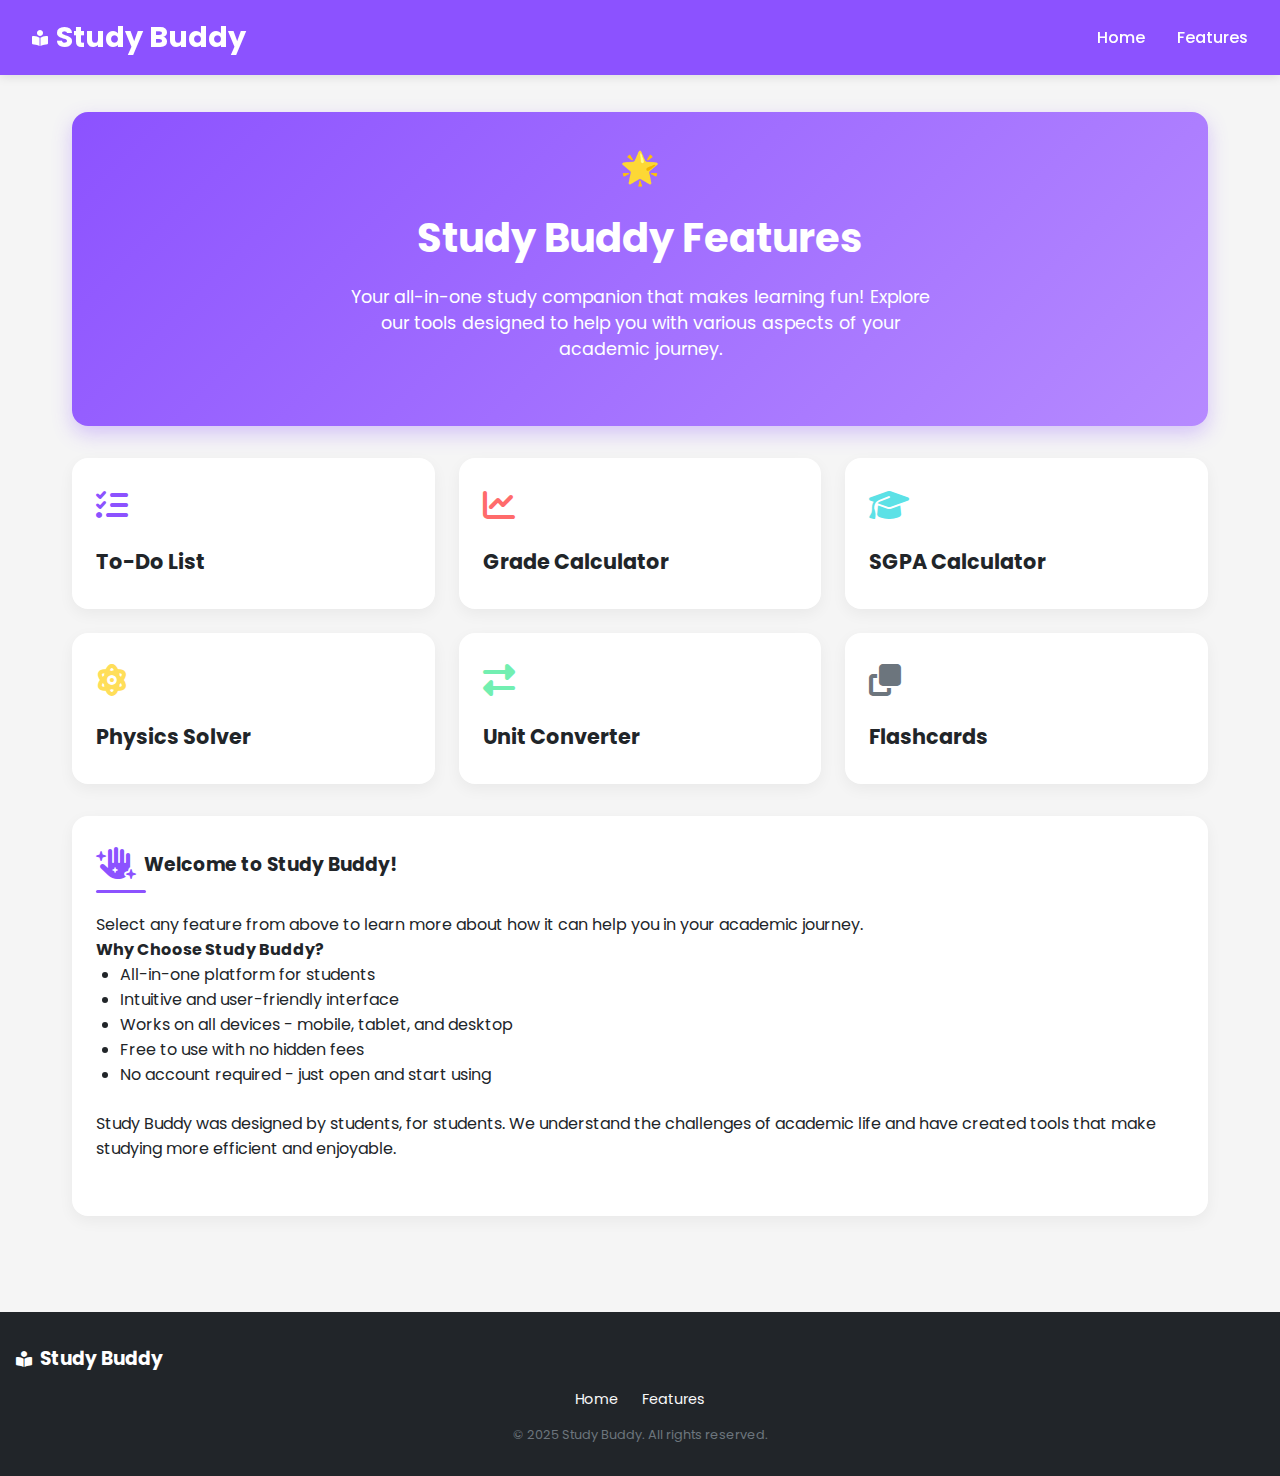
<file: feature.html>
<!DOCTYPE html>
<html lang="en">
<head>
    <meta charset="UTF-8">
    <meta name="viewport" content="width=device-width, initial-scale=1.0">
    <title>Features - Study Buddy</title>
    <link rel="stylesheet" href="style.css">
    <link rel="stylesheet" href="https://cdnjs.cloudflare.com/ajax/libs/font-awesome/6.4.0/css/all.min.css">
</head>
<body>
    <header>
        <div class="logo">
            <i class="fas fa-book-reader"></i>
            <h1>Study Buddy</h1>
        </div>
        <nav>
            <a href="index.html">Home</a>
            <a href="feature.html">Features</a>
        </nav>
        <button class="mobile-nav-toggle">
            <i class="fas fa-bars"></i>
        </button>
    </header>
    
    <div class="mobile-nav">
        <button class="close-nav">
            <i class="fas fa-times"></i>
        </button>
        <ul class="mobile-nav-links">
            <li><a href="index.html"><i class="fas fa-home"></i> Home</a></li>
            <li><a href="feature.html"><i class="fas fa-list"></i> Features</a></li>
        </ul>
    </div>
    <div class="overlay"></div>

    <main>
        <div class="hero">
            <span class="emoji">🌟</span>
            <h2>Study Buddy Features</h2>
            <p>Your all-in-one study companion that makes learning fun! Explore our tools designed to help you with various aspects of your academic journey.</p>
        </div>

        <div class="features">
            <div class="feature-card" data-module="todo">
                <span class="feature-icon"><i class="fas fa-tasks"></i></span>
                <h3>To-Do List</h3>
            </div>
            <div class="feature-card" data-module="grade">
                <span class="feature-icon"><i class="fas fa-chart-line"></i></span>
                <h3>Grade Calculator</h3>
            </div>
            <div class="feature-card" data-module="sgpa">
                <span class="feature-icon"><i class="fas fa-graduation-cap"></i></span>
                <h3>SGPA Calculator</h3>
            </div>
            <div class="feature-card" data-module="physics">
                <span class="feature-icon"><i class="fas fa-atom"></i></span>
                <h3>Physics Solver</h3>
            </div>
            <div class="feature-card" data-module="converter">
                <span class="feature-icon"><i class="fas fa-exchange-alt"></i></span>
                <h3>Unit Converter</h3>
            </div>
            <div class="feature-card" data-module="flashcards">
                <span class="feature-icon"><i class="fas fa-clone"></i></span>
                <h3>Flashcards</h3>
            </div>
        </div>

        <div class="content-area">
            <div class="module active" id="module-welcome">
                <div class="module-title">
                    <span class="feature-icon"><i class="fas fa-hand-sparkles"></i></span>
                    <h3>Welcome to Study Buddy!</h3>
                </div>
                <p>Select any feature from above to learn more about how it can help you in your academic journey.</p>
                <div class="feature-details">
                    <h4>Why Choose Study Buddy?</h4>
                    <ul style="margin-left: 1.5rem; margin-bottom: 1.5rem;">
                        <li>All-in-one platform for students</li>
                        <li>Intuitive and user-friendly interface</li>
                        <li>Works on all devices - mobile, tablet, and desktop</li>
                        <li>Free to use with no hidden fees</li>
                        <li>No account required - just open and start using</li>
                    </ul>
                    <p>Study Buddy was designed by students, for students. We understand the challenges of academic life and have created tools that make studying more efficient and enjoyable.</p>
                </div>
            </div>

            <div class="module" id="module-todo">
                <div class="module-title">
                    <span class="feature-icon"><i class="fas fa-tasks"></i></span>
                    <h3>To-Do List</h3>
                </div>
                <div class="feature-details">
                    <p>Organize your assignments, study sessions, and deadlines with our easy-to-use To-Do List.</p>
                    <h4>Key Features:</h4>
                    <ul style="margin-left: 1.5rem;">
                        <li>Add, edit, and delete tasks</li>
                        <li>Set due dates</li>
                        <li>Mark tasks as complete</li>
                        <li>Data saved locally - no account needed</li>
                    </ul>
                    <div style="margin-top: 2rem;">
                        <h4>How to Use:</h4>
                        <ol style="margin-left: 1.5rem;">
                            <li>Click "Add Task" to create a new task</li>
                            <li>Fill in task details and select a due date</li>
                            <li>Use the checkboxes to mark tasks as complete</li>
                            <li>Use the edit and delete buttons to manage your tasks</li>
                        </ol>
                    </div>
                </div>
            </div>

            <div class="module" id="module-grade">
                <div class="module-title">
                    <span class="feature-icon"><i class="fas fa-chart-line"></i></span>
                    <h3>Grade Calculator</h3>
                </div>
                <div class="feature-details">
                    <p>Calculate your current grade based on assignments, tests, and other assessments to track your progress.</p>
                    <h4>Key Features:</h4>
                    <ul style="margin-left: 1.5rem;">
                        <li>Add multiple subjects with different marks(0-100)</li>
                        <li>Calculate weighted averages automatically</li>
                        <li>Calculate "what-if" scenarios for future grades</li>
                    </ul>
                    <div style="margin-top: 2rem;">
                        <h4>How to Use:</h4>
                        <ol style="margin-left: 1.5rem;">
                            <li>Enter your subject names</li>
                            <li>Add the marks percentage for each subject</li>
                            <li>The calculator will automatically determine your current grade</li>
                            <li>Add hypothetical future scores to see how they would affect your grade</li>
                        </ol>
                    </div>
                </div>
            </div>

            <div class="module" id="module-sgpa">
                <div class="module-title">
                    <span class="feature-icon"><i class="fas fa-graduation-cap"></i></span>
                    <h3>SGPA Calculator</h3>
                </div>
                <div class="feature-details">
                    <p>Calculate your Semester Grade Point Average (SGPA) to track your academic performance.</p>
                    <h4>Key Features:</h4>
                    <ul style="margin-left: 1.5rem;">
                        <li>Add multiple courses with credits</li>
                        <li>Calculate SGPA based on entered grades and credits</li>
                    </ul>
                    <div style="margin-top: 2rem;">
                        <h4>How to Use:</h4>
                        <ol style="margin-left: 1.5rem;">
                            <li>Add number of courses</li>
                            <li>Enter credits and grades</li>
                            <li>Click "Calculate SGPA" to get your semester grade point average</li>
                        </ol>
                    </div>
                </div>
            </div>

            <div class="module" id="module-physics">
                <div class="module-title">
                    <span class="feature-icon"><i class="fas fa-atom"></i></span>
                    <h3>Physics Solver</h3>
                </div>
                <div class="feature-details">
                    <p>Quickly solve common physics problems with our formula-based calculator.</p>
                    <h4>Supported Formulas:</h4>
                    <ul style="margin-left: 1.5rem;">
                        <li>First equation of motion.</li>
                        <li>Second equation of motion.</li>
                        <li>Third equation of motion.</li>
                        <li>Force</li>
                        <li>Kinetic Energy</li>
                        <li>Potential Energy</li>
                        <li>OHM's Law</li>
                        <li>Electical Power</li>
                    </ul>
                    <div style="margin-top: 2rem;">
                        <h4>How to Use:</h4>
                        <ol style="margin-left: 1.5rem;">
                            <li>Select the physics topic from the dropdown menu</li>
                            <li>Choose the specific formula you need</li>
                            <li>Enter the known values in the provided fields</li>
                            <li>Click "Calculate" to get your result</li>
                        </ol>
                    </div>
                </div>
            </div>

            <div class="module" id="module-converter">
                <div class="module-title">
                    <span class="feature-icon"><i class="fas fa-exchange-alt"></i></span>
                    <h3>Unit Converter</h3>
                </div>
                <div class="feature-details">
                    <p>Convert between different units of measurement for various physical quantities.</p>
                    <h4>Conversion Categories:</h4>
                    <ul style="margin-left: 1.5rem;">
                        <li>Length (m, cm, km, in, ft, yd, mi)</li>
                        <li>Mass (kg, g, mg, lb, oz, ton)</li>
                        <li>Temperature (°C, °F, K)</li>
                        <li>Time (s, min, hr, day, week, month, year)</li>
                        <li>Volume (L, mL, m³, gal, qt, pt, cup)</li>
                    </ul>
                    <div style="margin-top: 2rem;">
                        <h4>How to Use:</h4>
                        <ol style="margin-left: 1.5rem;">
                            <li>Select the category of conversion</li>
                            <li>Choose the source unit and target unit</li>
                            <li>Enter the value to convert</li>
                            <li>Get instant conversion results</li>
                        </ol>
                    </div>
                </div>
            </div>

            <div class="module" id="module-flashcards">
                <div class="module-title">
                    <span class="feature-icon"><i class="fas fa-clone"></i></span>
                    <h3>Flashcards</h3>
                </div>
                <div class="feature-details">
                    <p>Create and study with digital flashcards to memorize key concepts and facts.</p>
                    <h4>Key Features:</h4>
                    <ul style="margin-left: 1.5rem;">
                        <li>Create custom flashcard sets</li>
                        <li>Flip cards to reveal answers</li>
                        <li>Navigate through card sets</li>
                    </ul>
                    <div style="margin-top: 2rem;">
                        <h4>How to Use:</h4>
                        <ol style="margin-left: 1.5rem;">
                            <li>Create a new flashcard</li>
                            <li>Add questions on the front and answers on the back</li>
                            <li>Click on cards to flip between question and answer</li>
                            <li>Use previous/next buttons to navigate between cards</li>
                        </ol>
                    </div>
                </div>
            </div>
        </div>
    </main>

    <footer>
        <div class="logo">
            <i class="fas fa-book-reader"></i>
            <h3>Study Buddy</h3>
        </div>
        <div class="footer-links">
            <a href="index.html">Home</a>
            <a href="feature.html">Features</a>
        </div>
        <p class="copyright">© 2025 Study Buddy. All rights reserved.</p>
    </footer>

    <script>
        // Mobile navigation toggle
        const mobileNavToggle = document.querySelector('.mobile-nav-toggle');
        const mobileNav = document.querySelector('.mobile-nav');
        const closeNav = document.querySelector('.close-nav');
        const overlay = document.querySelector('.overlay');

        mobileNavToggle.addEventListener('click', () => {
            mobileNav.classList.add('active');
            overlay.classList.add('active');
        });

        closeNav.addEventListener('click', () => {
            mobileNav.classList.remove('active');
            overlay.classList.remove('active');
        });

        overlay.addEventListener('click', () => {
            mobileNav.classList.remove('active');
            overlay.classList.remove('active');
        });

        // Feature cards click event
        const featureCards = document.querySelectorAll('.feature-card');
        const modules = document.querySelectorAll('.module');

        featureCards.forEach(card => {
            card.addEventListener('click', () => {
                const moduleId = `module-${card.dataset.module}`;
                
                // Remove active class from all cards and modules
                featureCards.forEach(c => c.classList.remove('active'));
                modules.forEach(m => m.classList.remove('active'));
                
                // Add active class to clicked card and corresponding module
                card.classList.add('active');
                document.getElementById(moduleId).classList.add('active');
                
                // Add ripple effect
                const ripple = document.createElement('span');
                ripple.classList.add('ripple');
                card.appendChild(ripple);
                
                const x = event.clientX - card.getBoundingClientRect().left;
                const y = event.clientY - card.getBoundingClientRect().top;
                
                ripple.style.left = `${x}px`;
                ripple.style.top = `${y}px`;
                
                setTimeout(() => {
                    ripple.remove();
                }, 600);
                
                // Scroll to content area
                document.querySelector('.content-area').scrollIntoView({
                    behavior: 'smooth'
                });
            });
        });

        // Create confetti effect
        function createConfetti() {
            const colors = ['var(--primary)', 'var(--secondary)', 'var(--accent1)', 'var(--accent2)', 'var(--accent3)'];
            
            for (let i = 0; i < 50; i++) {
                const confetti = document.createElement('div');
                confetti.classList.add('confetti');
                confetti.style.backgroundColor = colors[Math.floor(Math.random() * colors.length)];
                confetti.style.left = `${Math.random() * 100}vw`;
                confetti.style.animationDuration = `${Math.random() * 2 + 2}s`;
                confetti.style.width = `${Math.random() * 10 + 5}px`;
                confetti.style.height = `${Math.random() * 10 + 5}px`;
                
                document.body.appendChild(confetti);
                
                setTimeout(() => {
                    confetti.remove();
                }, 3000);
            }
        }

        // Trigger confetti on Get Started button click
        document.querySelectorAll('button').forEach(button => {
            button.addEventListener('click', createConfetti);
        });
    </script>
</body>
</html>
</file>
<file: style.css>
@import url('https://fonts.googleapis.com/css2?family=Poppins:wght@300;400;500;600;700&display=swap');
        
:root {
    --primary: #8C52FF;
    --secondary: #FF6B6B;
    --accent1: #5CE1E6;
    --accent2: #FFDE59;
    --accent3: #72EFB1;
    --dark: #212529;
    --light: #F8F9FA;
    --mid: #6C757D;
    }
        
    * {
        margin: 0;
        padding: 0;
        box-sizing: border-box;
        font-family: 'Poppins', sans-serif;
    }
        
            body {
                background-color: #f5f5f5;
                color: var(--dark);
                overflow-x: hidden;
            }
        
        header {
            background-color: var(--primary);
            padding: 1rem;
            position: fixed;
            width: 100%;
            top: 0;
            z-index: 1000;
            box-shadow: 0 2px 10px rgba(0, 0, 0, 0.1);
            display: flex;
            justify-content: space-between;
            align-items: center;
        }
        
        .logo {
            display: flex;
            align-items: center;
            gap: 0.5rem;
            color: white;
        }
        
        .logo h1 {
            font-size: 1.5rem;
            font-weight: 700;
        }
        
        nav {
            display: none;
        }
        
        .mobile-nav-toggle {
            background: none;
            border: none;
            color: white;
            font-size: 1.5rem;
            cursor: pointer;
        }
        
        .mobile-nav {
            position: fixed;
            top: 0;
            right: -300px;
            width: 300px;
            height: 100vh;
            background-color: var(--primary);
            transition: right 0.3s ease;
            z-index: 1001;
            padding: 2rem 1rem;
        }
        
        .mobile-nav.active {
            right: 0;
        }
        
        .close-nav {
            position: absolute;
            top: 1rem;
            right: 1rem;
            background: none;
            border: none;
            color: white;
            font-size: 1.5rem;
            cursor: pointer;
        }
        
        .mobile-nav-links {
            margin-top: 3rem;
            list-style-type: none;
        }
        
        .mobile-nav-links li {
            margin-bottom: 1rem;
        }
        
        .mobile-nav-links a {
            color: white;
            text-decoration: none;
            font-size: 1.2rem;
            display: flex;
            align-items: center;
            gap: 0.5rem;
            padding: 0.5rem 0;
            transition: transform 0.2s ease;
        }
        
        .mobile-nav-links a:hover {
            transform: translateX(5px);
        }
        
        .overlay {
            position: fixed;
            top: 0;
            left: 0;
            width: 100vw;
            height: 100vh;
            background-color: rgba(0, 0, 0, 0.5);
            z-index: 999;
            display: none;
        }
        
        .overlay.active {
            display: block;
        }
        
        main {
            margin-top: 5rem;
            padding: 1rem;
        }
        
        .hero {
            background: linear-gradient(135deg, var(--primary), #b68aff);
            border-radius: 1rem;
            padding: 2rem;
            color: white;
            text-align: center;
            margin-bottom: 2rem;
            box-shadow: 0 8px 20px rgba(140, 82, 255, 0.3);
        }
        
        .hero h2 {
            font-size: 2rem;
            margin-bottom: 1rem;
        }
        
        .hero p {
            font-size: 1.1rem;
            margin-bottom: 2rem;
            max-width: 600px;
            margin-left: auto;
            margin-right: auto;
        }
        
        .emoji {
            font-size: 2rem;
            margin-bottom: 1rem;
            display: inline-block;
            animation: float 3s ease-in-out infinite;
        }
        
        @keyframes float {
            0% { transform: translateY(0); }
            50% { transform: translateY(-10px); }
            100% { transform: translateY(0); }
        }
        
        .features {
            display: grid;
            grid-template-columns: 1fr;
            gap: 1.5rem;
            margin-bottom: 2rem;
        }
        
        .feature-card {
            background-color: white;
            border-radius: 1rem;
            padding: 1.5rem;
            box-shadow: 0 5px 15px rgba(0, 0, 0, 0.05);
            transition: transform 0.3s ease, box-shadow 0.3s ease;
            cursor: pointer;
        }
        
        .feature-card:hover {
            transform: translateY(-5px);
            box-shadow: 0 8px 25px rgba(0, 0, 0, 0.1);
        }
        
        .feature-card.active {
            border: 2px solid var(--primary);
        }
        
        .feature-icon {
            font-size: 2rem;
            margin-bottom: 1rem;
            display: inline-block;
            color: var(--primary);
        }
        
        .feature-card:nth-child(2) .feature-icon {
            color: var(--secondary);
        }
        
        .feature-card:nth-child(3) .feature-icon {
            color: var(--accent1);
        }
        
        .feature-card:nth-child(4) .feature-icon {
            color: var(--accent2);
        }
        
        .feature-card:nth-child(5) .feature-icon {
            color: var(--accent3);
        }
        
        .feature-card:nth-child(6) .feature-icon {
            color: var(--mid);
        }
        
        .feature-card h3 {
            font-size: 1.3rem;
            margin-bottom: 0.5rem;
        }
        
        .feature-card p {
            color: var(--mid);
            font-size: 0.9rem;
        }
        
        .content-area {
            background-color: white;
            border-radius: 1rem;
            padding: 1.5rem;
            box-shadow: 0 5px 15px rgba(0, 0, 0, 0.05);
            margin-bottom: 2rem;
            min-height: 400px;
        }
        
        .module {
            display: none;
        }
        
        .module.active {
            display: block;
            animation: fadeIn 0.5s ease;
        }
        
        @keyframes fadeIn {
            from { opacity: 0; transform: translateY(10px); }
            to { opacity: 1; transform: translateY(0); }
        }
        
        button {
            background-color: var(--primary);
            color: white;
            border: none;
            border-radius: 0.5rem;
            padding: 0.7rem 1.2rem;
            font-weight: 600;
            cursor: pointer;
            transition: all 0.3s ease;
        }
        
        button:hover {
            background-color: #7642e0;
            transform: translateY(-2px);
        }

        .submit-btn {
            background-color: var(--primary);
            color: white;
            border: none;
            border-radius: 0.5rem;
            padding: 0.7rem 1.2rem;
            font-weight: 600;
            cursor: pointer;
            transition: all 0.3s ease;
        }

        .submit-btn:hover {
            background-color: #7642e0;
            transform: translateY(-2px);
        }
        
        input[type="text"],
        input[type="number"],
        input[type="date"],
        select,
        textarea {
            width: 100%;
            padding: 0.8rem;
            border: 1px solid #ddd;
            border-radius: 0.5rem;
            margin-bottom: 1rem;
            font-size: 1rem;
        }
        
        input[type="text"]:focus,
        input[type="number"]:focus,
        input[type="date"]:focus,
        select:focus,
        textarea:focus {
            outline: none;
            border-color: var(--primary);
            box-shadow: 0 0 0 2px rgba(140, 82, 255, 0.2);
        }
        
        .form-group {
            margin-bottom: 1.5rem;
        }
        
        label {
            display: block;
            margin-bottom: 0.5rem;
            font-weight: 500;
        }
        
        .task-list {
            list-style-type: none;
        }
        
        .task-item {
            display: flex;
            align-items: center;
            padding: 1rem;
            border-bottom: 1px solid #eee;
        }
        
        .task-item:last-child {
            border-bottom: none;
        }
        
        .task-check {
            margin-right: 1rem;
            width: 20px;
            height: 20px;
            cursor: pointer;
        }
        
        .task-content {
            flex: 1;
        }
        
        .task-title {
            font-weight: 500;
            margin-bottom: 0.3rem;
        }
        
        .task-date {
            font-size: 0.8rem;
            color: var(--mid);
        }
        
        .task-item.completed .task-title {
            text-decoration: line-through;
            color: var(--mid);
        }
        
        .task-actions {
            display: flex;
            gap: 0.5rem;
        }
        
        .task-actions button {
            background: none;
            border: none;
            font-size: 1rem;
            padding: 0.3rem;
            cursor: pointer;
            color: var(--mid);
        }
        
        .task-actions .delete-btn:hover {
            color: var(--secondary);
        }
        
        .task-actions .edit-btn:hover {
            color: var(--primary);
        }
        
        .adding-form {
            background-color: #f9f9f9;
            padding: 1rem;
            border-radius: 0.5rem;
            margin-bottom: 1rem;
        }
        
        .grade-item {
            display: flex;
            gap: 1rem;
            margin-bottom: 1rem;
        }
        
        .grade-item input {
            flex: 1;
        }
        
        .physics-formula-container {
            display: flex;
            flex-direction: column;
            gap: 1rem;
        }
        
        .formula-inputs {
            display: grid;
            grid-template-columns: 1fr;
            gap: 1rem;
        }
        
        .converter-form {
            display: flex;
            flex-direction: column;
            gap: 1rem;
        }
        
        .unit-selectors {
            display: flex;
            gap: 1rem;
        }
        
        .unit-selectors select {
            flex: 1;
        }
        
        .flashcard {
            width: 100%;
            height: 200px;
            perspective: 1000px;
            margin-bottom: 1.5rem;
        }
        
        .flashcard-inner {
            position: relative;
            width: 100%;
            height: 100%;
            text-align: center;
            transition: transform 0.6s;
            transform-style: preserve-3d;
        }
        
        .flashcard.flipped .flashcard-inner {
            transform: rotateY(180deg);
        }
        
        .flashcard-front, .flashcard-back {
            position: absolute;
            width: 100%;
            height: 100%;
            -webkit-backface-visibility: hidden;
            backface-visibility: hidden;
            display: flex;
            align-items: center;
            justify-content: center;
            padding: 1.5rem;
            border-radius: 0.5rem;
        }
        
        .flashcard-front {
            background-color: var(--accent2);
            color: var(--dark);
        }
        
        .flashcard-back {
            background-color: var(--accent1);
            color: var(--dark);
            transform: rotateY(180deg);
        }
        
        .flashcard-content {
            font-size: 1.3rem;
            font-weight: 500;
            max-width: 100%;
            overflow-wrap: break-word;
        }
        
        .flashcards-controls {
            display: flex;
            justify-content: center;
            gap: 1rem;
            margin-top: 1rem;
        }
        
        .result-display {
            background-color: #f9f9f9;
            padding: 1.5rem;
            border-radius: 0.5rem;
            margin-top: 1.5rem;
            text-align: center;
        }
        
        .result-value {
            font-size: 2rem;
            font-weight: 700;
            color: var(--primary);
            margin: 0.5rem 0;
        }
        
        footer {
            text-align: center;
            padding: 2rem 1rem;
            background-color: var(--dark);
            color: var(--light);
            margin-top: 2rem;
        }
        
        .footer-links {
            display: flex;
            justify-content: center;
            gap: 1.5rem;
            margin: 1rem 0;
        }
        
        .footer-links a {
            color: var(--light);
            text-decoration: none;
            font-size: 0.9rem;
        }
        
        .footer-links a:hover {
            text-decoration: underline;
        }
        
        .copyright {
            font-size: 0.8rem;
            color: var(--mid);
        }
        
        .ripple {
            position: absolute;
            border-radius: 50%;
            background-color: rgba(255, 255, 255, 0.3);
            transform: scale(0);
            animation: ripple 0.6s linear;
            pointer-events: none;
        }
        
        @keyframes ripple {
            to {
                transform: scale(4);
                opacity: 0;
            }
        }
        
        .confetti {
            position: fixed;
            width: 10px;
            height: 10px;
            background-color: var(--primary);
            top: -10px;
            z-index: 9999;
            animation: confetti 3s ease-in-out;
        }
        
        @keyframes confetti {
            0% { transform: translateY(0) rotateZ(0); opacity: 1; }
            100% { transform: translateY(100vh) rotateZ(720deg); opacity: 0; }
        }
        
        .module-title {
            display: flex;
            align-items: center;
            gap: 0.5rem;
            margin-bottom: 1.5rem;
            position: relative;
        }
        
        .module-title::after {
            content: '';
            position: absolute;
            bottom: -5px;
            left: 0;
            width: 50px;
            height: 3px;
            background-color: var(--primary);
            border-radius: 5px;
        }
        
        .module-title .feature-icon {
            margin-bottom: 0;
        }
        
        .credit-item {
            display: flex;
            gap: 1rem;
            margin-bottom: 1rem;
        }
        
        .credit-item input {
            flex: 1;
        }
        
        @media screen and (min-width: 768px) {
            .logo h1 {
                font-size: 1.8rem;
            }
            
            .hero h2 {
                font-size: 2.5rem;
            }
            
            .features {
                grid-template-columns: repeat(2, 1fr);
            }
            
            .formula-inputs {
                grid-template-columns: repeat(2, 1fr);
            }
            
            .grade-item {
                display: grid;
                grid-template-columns: 2fr 1fr;
            }
            
            main {
                max-width: 1200px;
                margin-left: auto;
                margin-right: auto;
                padding: 2rem;
            }
        }
        
        @media screen and (min-width: 1024px) {
            header {
                padding: 1rem 2rem;
            }
            
            .mobile-nav-toggle {
                display: none;
            }
            
            nav {
                display: flex;
                gap: 2rem;
            }
            
            nav a {
                color: white;
                text-decoration: none;
                font-weight: 500;
                position: relative;
            }
            
            nav a::after {
                content: '';
                position: absolute;
                left: 0;
                bottom: -5px;
                width: 0;
                height: 2px;
                background-color: white;
                transition: width 0.3s ease;
            }
            
            nav a:hover::after {
                width: 100%;
            }
            
            .features {
                grid-template-columns: repeat(3, 1fr);
            }
    }
</file>
